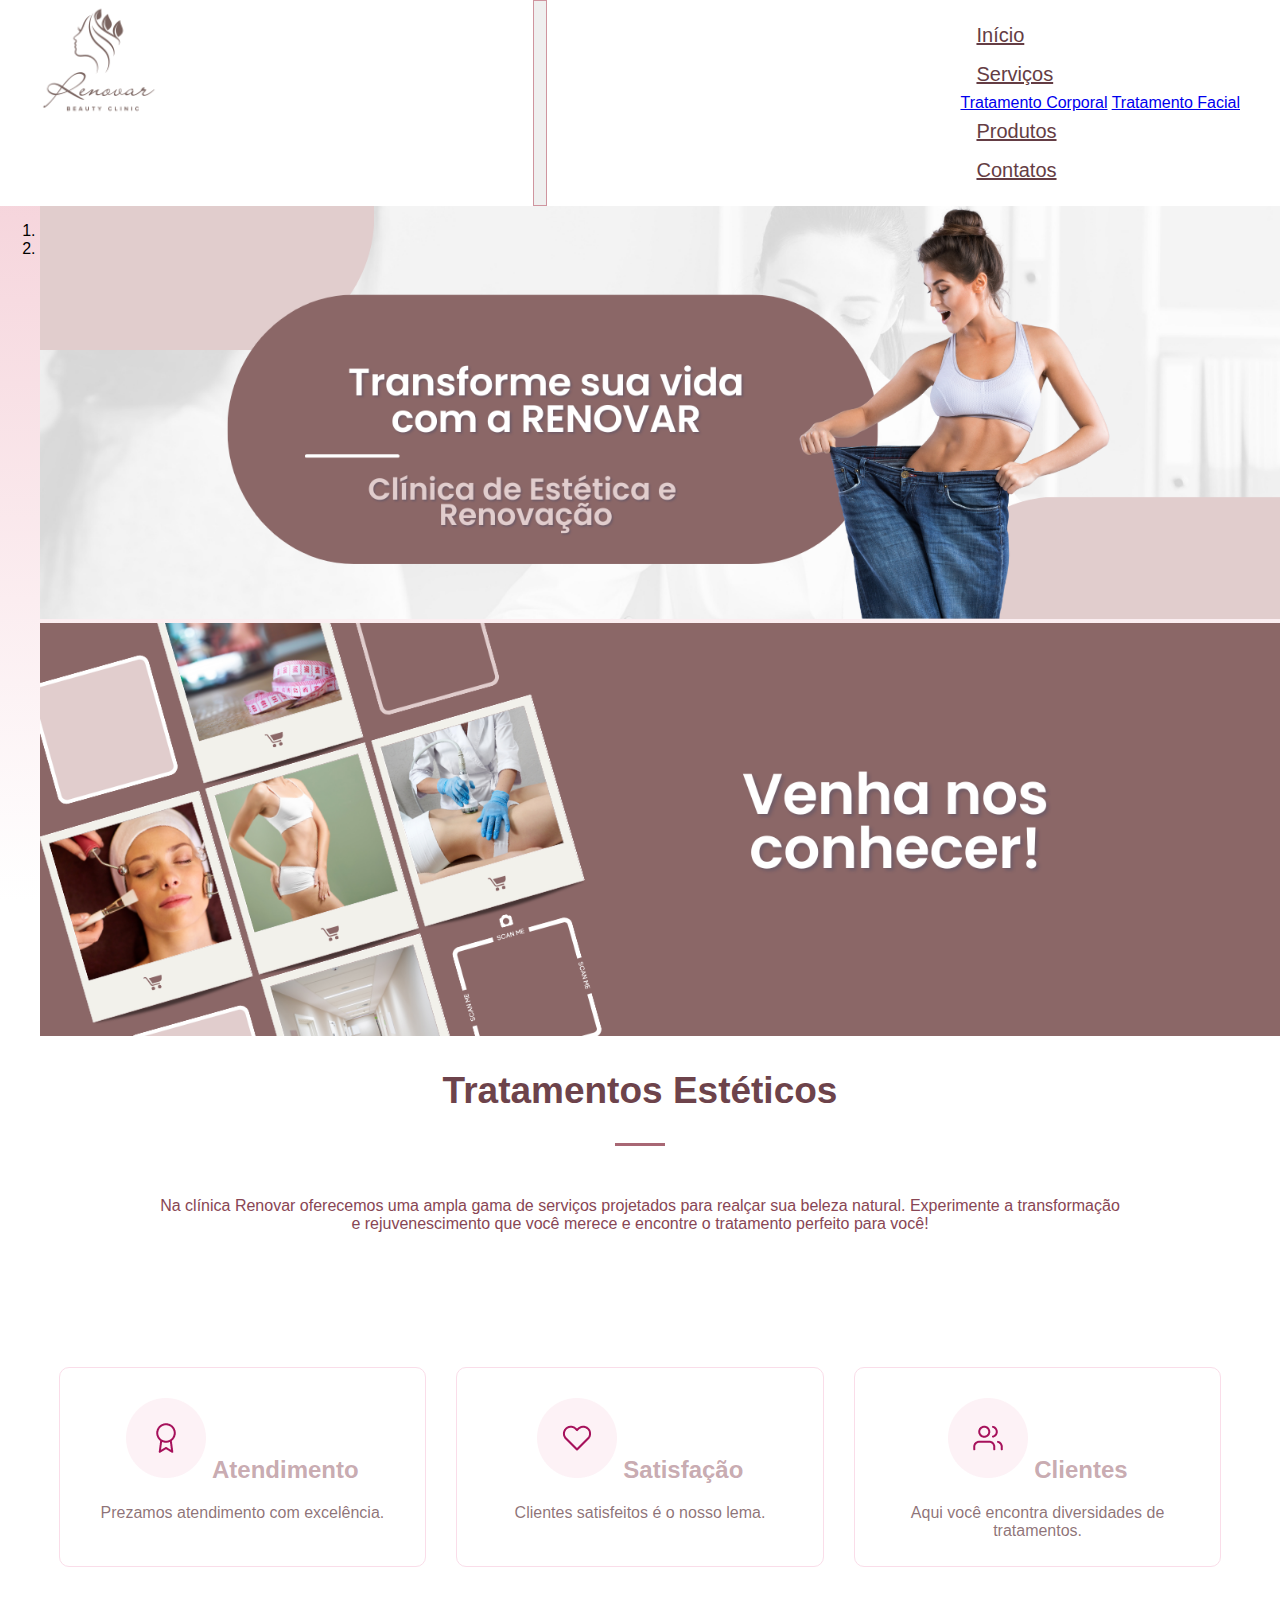
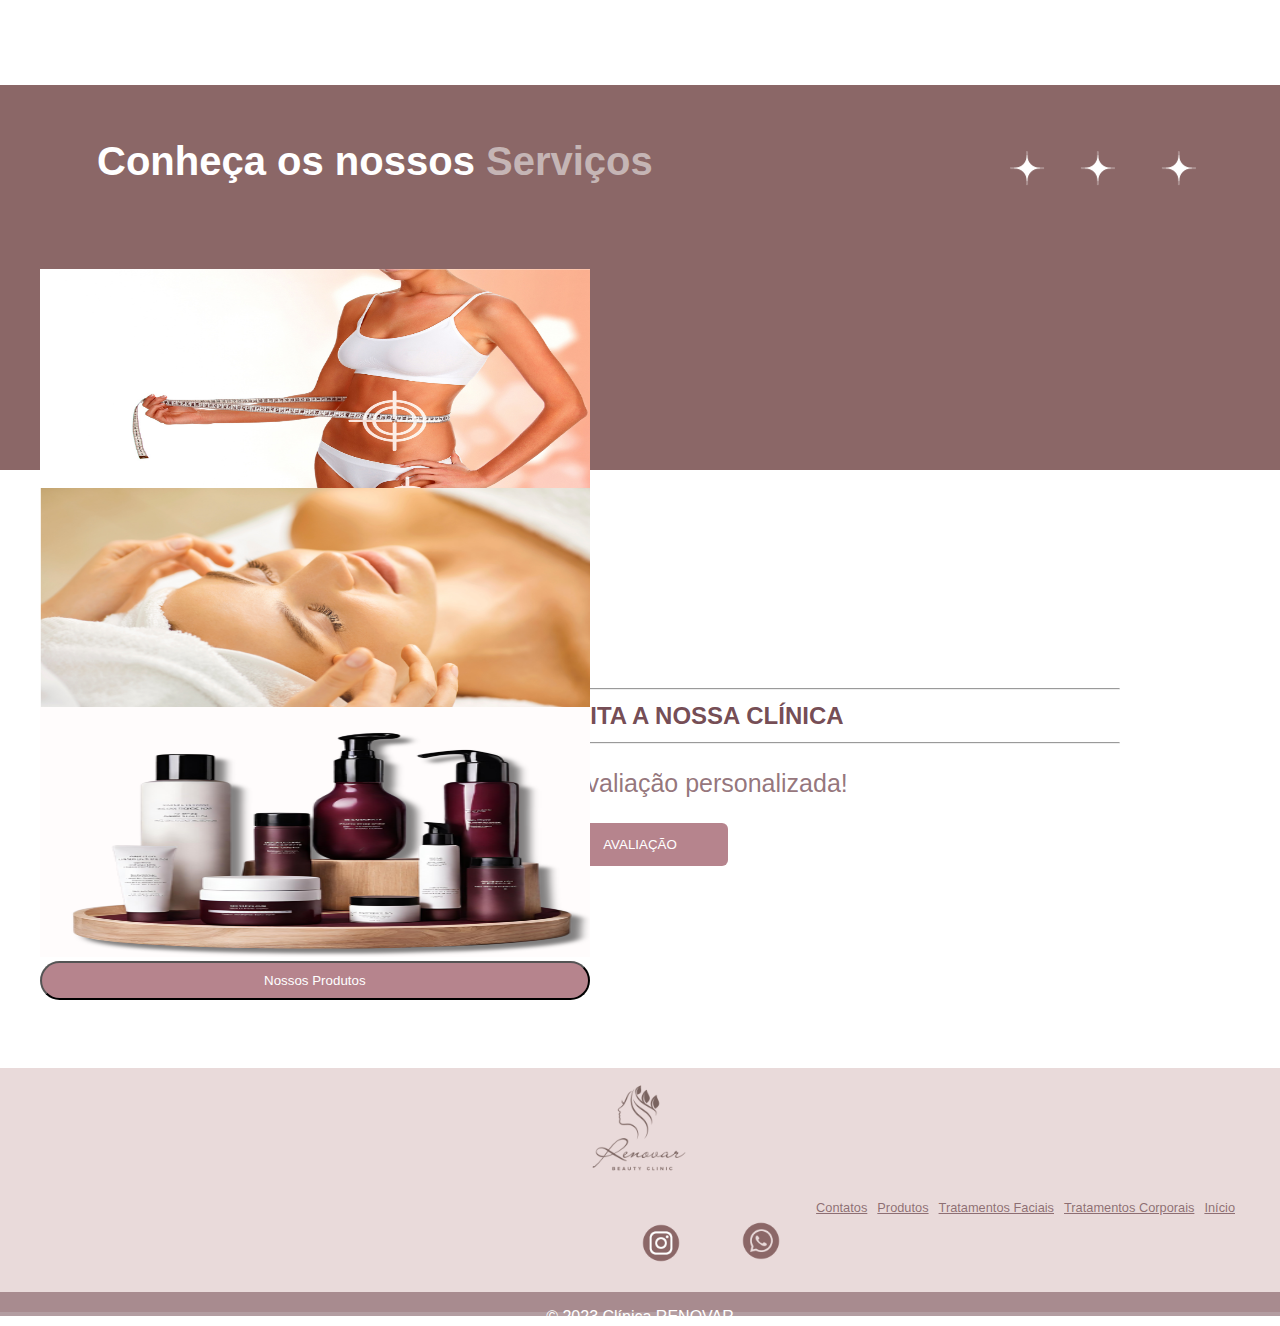
<file: index.html>
<!DOCTYPE html>
<html lang="pt-br">

<head>
  <meta charset="UTF-8">
  <meta name="viewport" content="width=device-width, initial-scale=1.0">
  <title>RENOVAR</title>
  <link rel="stylesheet" href="./css/styles.css">

  <!-- Bootstrap CSS -->
  <link rel="stylesheet" href="https://stackpath.bootstrapcdn.com/bootstrap/4.1.3/css/bootstrap.min.css"
    integrity="sha384-MCw98/SFnGE8fJT3GXwEOngsV7Zt27NXFoaoApmYm81iuXoPkFOJwJ8ERdknLPMO" crossorigin="anonymous">

  <!-- Font Awesome -->
  <link rel="stylesheet" href="https://use.fontawesome.com/releases/v5.3.1/css/all.css"
    integrity="sha384-mzrmE5qonljUremFsqc01SB46JvROS7bZs3IO2EmfFsd15uHvIt+Y8vEf7N7fWAU" crossorigin="anonymous">

   
    <link rel="icon" href="./imagens/favicon/favicon-32x32.png" type="image/png">
    <link rel="icon" href="./imagens/favicon/favicon-16x16.png" type="image/png">

    <link rel="shortcut icon" href="./imagens/favicon/android-chrome-192x192.png" type="image/x-icon">
    <link rel="shortcut icon" href="./imagens/favicon/android-chrome-512x512.png" type="image/x-icon">
    <link rel="shortcut icon" href="./imagens/favicon/favicon1.png" type="image/x-icon">

</head>

<body>
  <header>
    <nav class="navbar navbar-expand-md navbar-transparente">
      <div class="container">
        <a href="index.html" class="navbar-brand"><img src="imagens/logo.png" width="120px">
        </a>

        <!--Menu hamburguer-->
        <button class="navbar-toggler" data-toggle="collapse" data-target="#nav-principal">
          <i class="fas fa-solid fa-bars text-dark-light">
          </i>
        </button>

        <div class="collapse navbar-collapse" id="nav-principal"> <!--Barra de Navegação - Listagem -->

          <ul class="navbar-nav ml-auto">
            <li class="nav-item">
              <a href="index.html" class="nav-link">Início</a>
            </li>
            <li class="nav-item dropdown">
              <a href="#" class="nav-link dropdown-toggle" data-toggle="dropdown">Serviços</a>
              <div class="dropdown-menu">
                <a href="tratamento-corporal.html" class="dropdown-item">Tratamento Corporal</a>
                <a href="tratamento-facial.html" class="dropdown-item">Tratamento Facial</a>
              </div>
            </li>
            </li>

            <li class="nav-item">
              <a href="produtos.html" class="nav-link">Produtos</a>
            </li>

            <li class="nav-item">
              <a href="contatos.html" class="nav-link">Contatos</a>
            </li>
            <li class="nav-item divisor">
            </li>

        </div>
      </div> <!--fim container-->
      </div>
    </nav>
  </header> <!--Fim cabeçalho-->

  <main>
    <section class="banner"> <!-- Início Section Banner-->
      <div id="carousel-indicadores" class="carousel slide" data-ride="carousel"> <!--incio slide-->

        <ol class="carousel-indicators"> <!--Indicadores-->
          <li class="acticve" data-target="#carousel-indicadores" data-slide-to="0">
          </li>

          <li data-target="#carousel-indicadores" data-slide-to="1">
          </li>
        </ol> <!-- Fim Indicadores-->

        <div class="carousel-inner"> <!--início inner-->
          <div class="carousel-item active"> <!--início item active-->
            <picture>
              <source media="(max-width: 800px)" srcset="./imagens/banner1-cópia.png">
              <img class="img-slides" src="./imagens/banner1.png" class="img-fluid" alt="Banner 1">
            </picture>
          </div> <!--fim item 1 acticve-->

          <div class="carousel-item"> <!--início item 2-->
            <picture>
              <source media="(max-width: 800px)" srcset="./imagens/banner2-médio.png">
              <img class="img-slides" src="./imagens/banner2.png" class="img-fluid" alt="Banner 2">
            </picture>
          </div> <!--fim item 2-->


          <!-- controle Início-->
          <a href="#carousel-indicadores" class="carousel-control-prev" data-slide="prev">
            <span class="carousel-control-prev-icon"></span>
          </a> <!-- fim link 1-->

          <a href="#carousel-indicadores" class="carousel-control-next" data-slide="next">
            <span class="carousel-control-next-icon"></span>
          </a> <!--fim  link 2-->

        </div> <!--fim carousel slide- controles-->
    </section> <!--fim Section Banner-->

    <section class="sobrenos"> <!-- Início section sobrenos-->

      <container id="sobre-nos">
        <div class="row" class="nos"> <!--início section sobre-nos-->
          <div class="col-md-12 d-flex">
            <div class="align-self-center">
              <h2 class="titulo-index">Tratamentos Estéticos </h2>

              <p class="separador" style="text-align: center;"><strong></strong></p>
              <p class="text-nos">Na clínica Renovar oferecemos uma ampla gama de serviços projetados para realçar sua beleza natural. Experimente a transformação e rejuvenescimento que você merece e encontre o tratamento  perfeito para você!
              </p>
            </div>
          </div>
        </div>
    </section><!--fim section sobrenos-->

    <section id="vantagem"> <!--Início section vantagem-->

      <div class="container-vantagens">
        <div class="itens-vantagens">

          <h2 class="titulo-vant"><img src="./imagens/atendimento.png" alt="Atendimento"> Atendimento
          </h2>
          <p class="parag-vant">Prezamos atendimento com excelência. </p>
        </div>
        <div class="itens-vantagens">
          <div class="descricao-vantagens">
            <h2 class="titulo-vant"> <img src="./imagens/satisfacao.png" alt="Satisfação"> Satisfação
            </h2>
            <p class="parag-vant">Clientes satisfeitos é o nosso lema.</p>
          </div>
        </div>
        <div class="itens-vantagens">
          <div class="descricao-vantagens">
            <h2 class="titulo-vant"> <img src="./imagens/clientes.png" alt="Clientes"> Clientes</h2>
            <p class="parag-vant">Aqui você encontra diversidades de tratamentos.</p>
          </div>
        </div>
      </div>
    </section> <!--fim section vantagem-->

    <section class="servicos"> <!--início section serviços-->
      <div class="nossos-servicos">
        <h2>Conheça os nossos <span style="color: #c5b5b5"><strong>Serviços</strong></span> </h2>
      </div>

      <div class="container">
        <div class="row">
          <div class="col-md-4 d-flex">
            <div class="align-self-center text-center">
              <figure class="gradient-overlay">
                <img class="tratamentos" src="./imagens/corporal/tratamento corporal.png" width="100%"
                  height="100%" alt="Tratamento Corporal">
                <a href="tratamento-corporal.html"><button class="btn btn-lg btn-custom btn-roxo">Tratamento
                    Corporal</button></a>
              </figure>
            </div>
          </div>

          <div class="col-md-4 d-flex">
            <div class="align-self-center">
              <figure class="gradient-overlay">
                <img class="tratamentos" src=".//imagens/tratamento facil.png" width="100%" height="100%"
                  alt="Tratamento Facial">
                <a href="tratamento-facial.html"><button class="btn btn-lg btn-custom btn-roxo">Tratamento
                    Facial</button></a>
              </figure>
            </div>
          </div>

          <div class="col-md-4 d-flex">
            <div class="align-self-center">
              <figure class="gradient-overlay">
                <img class="tratamentos" src="./imagens/produtos/produtos.png" width="100%" height="100%"
                  alt="Produtos">
                <a href="produtos.html"><button class="btn btn-lg btn-custom btn-roxo">Nossos Produtos</button></a>
              </figure>
            </div>
          </div>

        </div>
      </div>
    </section><!--fim section serviços-->

    <section id="clinica"> <!--início section clínica-->
      <div class="col-md-12 d-flex">
        <div class="align-self-center">
          <h2>
            <hr>FAÇA UM VISITA A NOSSA CLÍNICA
            <hr>
          </h2>

          <p class="separador" style="text-align: center;"><strong></strong></p>


          <p class="text-nos">Agende sua avaliação personalizada!</p>
          <a href="#"
            target="_blank"><button class="btn-avaliacao">AVALIAÇÃO</button></a>
          </p>
        </div>
      </div>
      </div>
    </section> <!-- fim section clinica-->
  </main>

  <footer>
    <div class="container">
      <div class="row">

        <div class="col-md-4 d-flex pr-25px">
          <img src="./imagens/logo.png" width="100px" class="footer-img" alt="logo RENOVAR">
        </div>

        <div class="col-md-4">
          <ul class="navbar-nav">
            <li><a href="index.html">Início</a>
            </li>

            <li><a href="tratamento-corporal.html">Tratamentos Corporais</a>
            </li>
            <li><a href="tratamento-facial.html">Tratamentos Faciais</a>
            </li>

            <li><a href="produtos.html">Produtos</a>
            </li>

            <li><a href="contatos.html">Contatos</a>
            </li>
          </ul>
        </div>

        <div class="col-md-4 d-flex">
          <ul>
            <li>
              <a href="#"
                target="_blank"><img src="./imagens/whatt.png" width="90px" alt="icone-whatsapp"></a>
            </li>

            <li>
              <a href="#" target="_blank">
                <img src="./imagens/instagram-icone.png" width="90px" alt="icone-instagram">
              </a>
            </li>
          </ul>
        </div>
      </div>
    </div>
    <span class="span-footer">
      <p>&copy; 2023 Clínica RENOVAR</p>
    </span>
  </footer>


  <!-- jQuery primeiro, depois Popper.js, depois Bootstrap JS -->
  <script src="https://code.jquery.com/jquery-3.3.1.slim.min.js"
    integrity="sha384-q8i/X+965DzO0rT7abK41JStQIAqVgRVzpbzo5smXKp4YfRvH+8abtTE1Pi6jizo"
    crossorigin="anonymous"></script>
  <script src="https://cdnjs.cloudflare.com/ajax/libs/popper.js/1.14.3/umd/popper.min.js"
    integrity="sha384-ZMP7rVo3mIykV+2+9J3UJ46jBk0WLaUAdn689aCwoqbBJiSnjAK/l8WvCWPIPm49"
    crossorigin="anonymous"></script>
  <script src="https://stackpath.bootstrapcdn.com/bootstrap/4.1.3/js/bootstrap.min.js"
    integrity="sha384-ChfqqxuZUCnJSK3+MXmPNIyE6ZbWh2IMqE241rYiqJxyMiZ6OW/JmZQ5stwEULTy"
    crossorigin="anonymous"></script>


  <!--Feito por Jaqueline Rabelo
      https://github.com/JaquelineRabelo-->

</body>

</html>
</file>
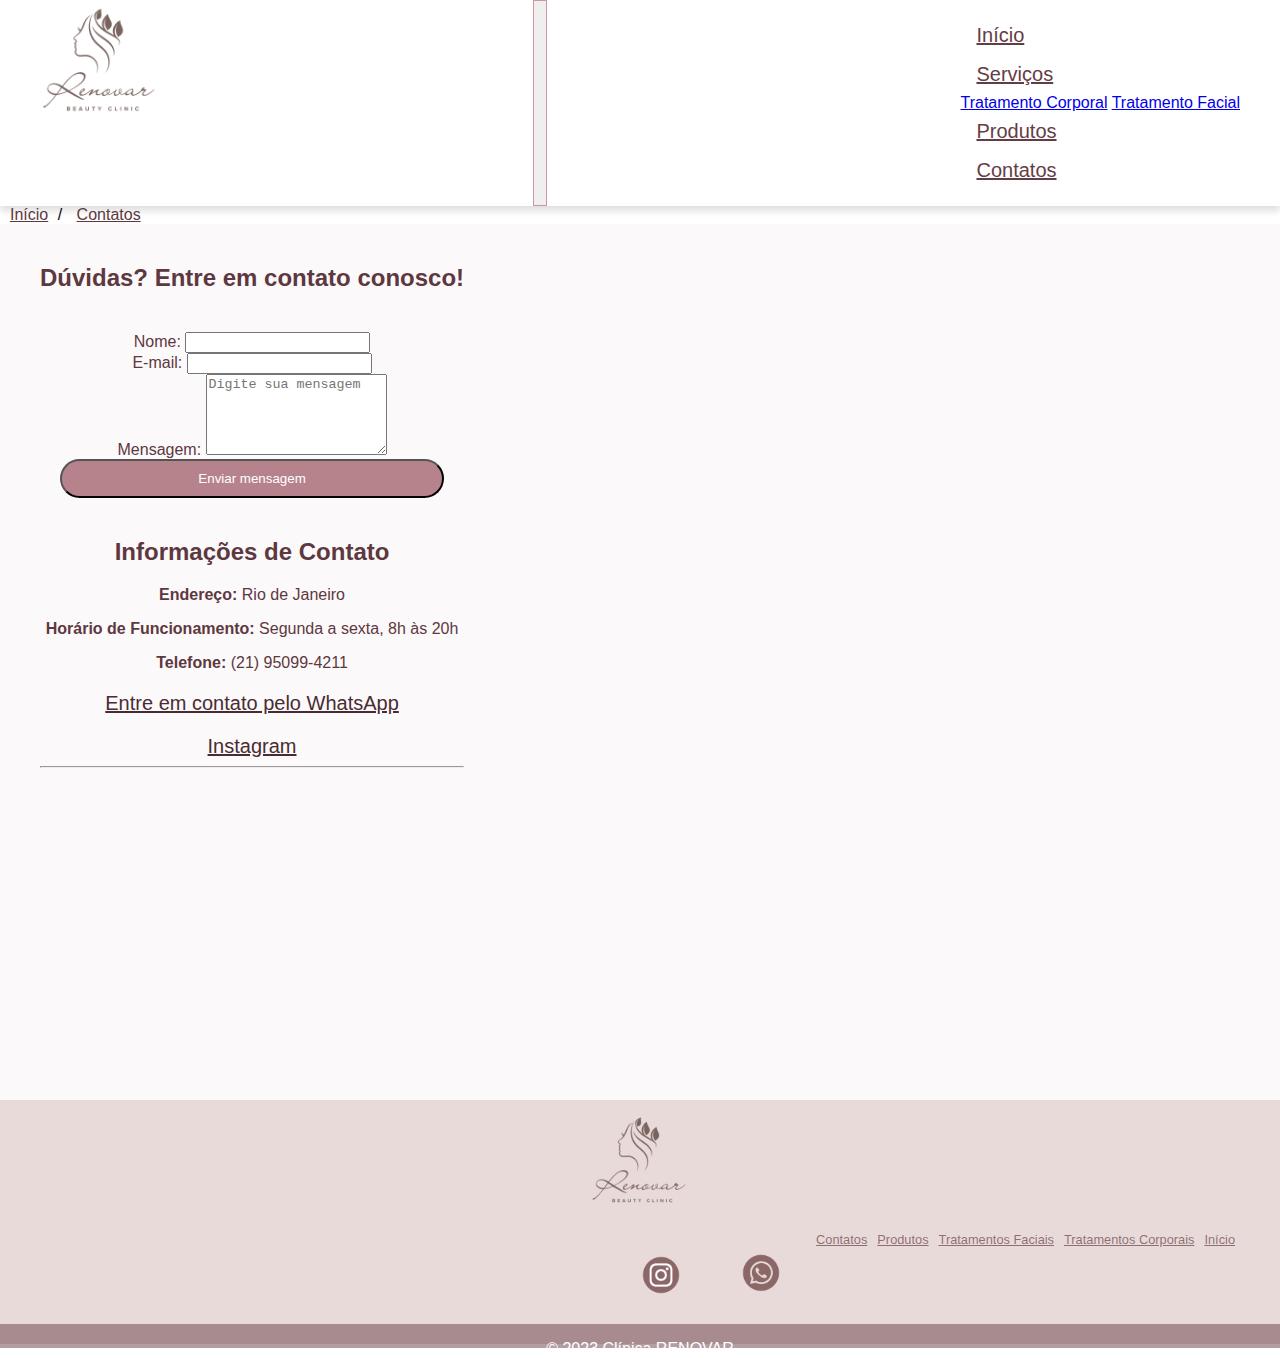
<file: contatos.html>
<!DOCTYPE html>
<html lang="pt-br">

<head>
    <meta charset="UTF-8">
    <meta name="viewport" content="width=device-width, initial-scale=1.0">
    <title>Contatos</title>
    <link rel="stylesheet" href="css/styles.css">

    <!-- Bootstrap CSS -->
    <link rel="stylesheet" href="https://stackpath.bootstrapcdn.com/bootstrap/4.1.3/css/bootstrap.min.css"
        integrity="sha384-MCw98/SFnGE8fJT3GXwEOngsV7Zt27NXFoaoApmYm81iuXoPkFOJwJ8ERdknLPMO" crossorigin="anonymous">

    <!-- Font Awesome -->
    <link rel="stylesheet" href="https://use.fontawesome.com/releases/v5.3.1/css/all.css"
        integrity="sha384-mzrmE5qonljUremFsqc01SB46JvROS7bZs3IO2EmfFsd15uHvIt+Y8vEf7N7fWAU" crossorigin="anonymous">

        <link rel="icon" href="./imagens/favicon/favicon-32x32.png" type="image/png">
        <link rel="icon" href="./imagens/favicon/favicon-16x16.png" type="image/png">
    
        <link rel="shortcut icon" href="./imagens/favicon/android-chrome-192x192.png" type="image/x-icon">
        <link rel="shortcut icon" href="./imagens/favicon/android-chrome-512x512.png" type="image/x-icon">
        <link rel="shortcut icon" href="./imagens/favicon/favicon1.png" type="image/x-icon">

</head>

<body id="contatos">
    <header>
        <nav class="navbar navbar-expand-md navbar-transparente">
            <div class="container">
                <a href="index.html" class="navbar-brand"><img src="./imagens/logo.png" width="120px">
                </a>

                <!--Menu hamburguer-->
                <button class="navbar-toggler" data-toggle="collapse" data-target="#nav-principal">
                    <i class="fas fa-solid fa-bars text-dark-light">
                    </i></button>

                <div class="collapse navbar-collapse" id="nav-principal"> <!--Barra de Navegação - Listagem -->
                    <ul class="navbar-nav ml-auto">
                        <li class="nav-item">
                            <a href="index.html" class="nav-link">Início</a>
                        </li>

                        <li class="nav-item dropdown">
                            <a href="#" class="nav-link dropdown-toggle" data-toggle="dropdown">Serviços</a>
                            <div class="dropdown-menu">
                                <a href="tratamento-corporal.html" class="dropdown-item">Tratamento Corporal</a>
                                <a href="tratamento-facial.html" class="dropdown-item">Tratamento Facial</a>
                            </div>
                        </li>

                        <li class="nav-item">
                            <a href="produtos.html" class="nav-link">Produtos</a>
                        </li>

                        <li class="nav-item">
                            <a href="contatos.html" class="nav-link">Contatos</a>
                        </li>

                    </ul>
                </div> <!-- Fim Barra de Navegação - Listagem -->
            </div> <!--fim container-->
        </nav> <!--fim nav-->
    </header> <!--Fim cabeçalho-->


    <main> <!-- Inicio Contatos-->

        <section id="localizacao">
            <a href="index.html">Início</a> / <a href="contatos.html">Contatos</a>
        </section>
        <section class="contatos">
            <div class="container">
                <div class="row">
                    <div class="col-md-6" class="contatos-1">
                        <!-- Formulário de contato -->
                        <h2>Dúvidas? Entre em contato conosco!</h2>
                        <form action="https://formsubmit.co/jaqueline.raabelo@hotmail.com" method="POST">
                            <input type="hidden" name="_next"
                                value="https://jaquelinerabelo.github.io/projeto-afine/pg-agradecimento.html">
                            <div class="form-group">
                                <label for="nome">Nome:</label>
                                <input type="text" id="nome" name="nome" class="form-control" required>
                            </div>
                            <div class="form-group">
                                <label for="email">E-mail:</label>
                                <input type="email" id="email" name="email" class="form-control" required>
                            </div>
                            <div class="form-group">
                                <label for="mensagem">Mensagem:</label>
                                <textarea id="mensagem" name="mensagem" class="form-control" rows="5" required
                                    placeholder="Digite sua mensagem"></textarea>
                            </div>
                            <button class="btn btn-lg btn-custom btn-roxo" type="submit">Enviar mensagem</button>
                        </form>

                        <input type="hidden" name="_next"
                            value="https://jaquelinerabelo.github.io/projeto-afine/pg-agradecimento.html">
                        </form>



                    </div>
                    <div class="col-md-6">
                        <!-- Informações de contato -->
                        <h2>Informações de Contato</h2>
                        <div class="contact-info">
                            <p><strong>Endereço:</strong> Rio de Janeiro</p>
                            <p><strong>Horário de Funcionamento:</strong> Segunda a sexta, 8h às 20h</p>
                            <p><strong>Telefone:</strong> (21) 95099-4211</p>
                        </div>
                        <!-- Link para o WhatsApp -->
                        <p class="social-links"><a
                                href="#"
                                target="_blank">Entre em contato pelo WhatsApp</a></p>

                        <!-- Links das redes sociais -->
                        <div class="social-links">
                            <a href="#" target="_blank">Instagram</a>
                            <hr>
                        </div>

                        <iframe
                            src="https://www.google.com/maps/embed?pb=!1m18!1m12!1m3!1d3679.467509171926!2d-43.44285398971091!3d-22748025179281118!2m3!1f0!2f0!3f0!3m2!1i1024!2i768!4f131!3m3!1m2!1s0x99664e9d22646f%3A0x8d77a2020464ad14!2sR%20Lu%C3%ADs%20Sobral%2C%201255%20-%20apt%20201%20-%20Rancho%20Novo%2C%20Nova%20Igua%C3%A7u%20-%20RJ%2C%2026013-736%2C%20Brasil!5e0!3m2!1spt-PT!2spt!4v1695749197802!5m2!1spt-PT!2spt"
                            width="300" height="300" style="border:0;" allowfullscreen="" loading="lazy"
                            referrerpolicy="no-referrer-when-downgrade"></iframe>
                    </div>
                </div>

            </div>
        </section> <!--Fim section contatos-->
    </main>

    <footer>

        <div class="container">
            <div class="row">

                <div class="col-md-4 d-flex pr-25px">
                    <img src="./imagens/logo.png" width="100px" class="footer-img"
                        alt="logo RENOVAR">
                </div>

                <div class="col-md-4">
                    <ul class="navbar-nav">
                        <li><a href="index.html">Início</a>
                        </li>

                        <li><a href="tratamento-corporal.html">Tratamentos Corporais</a>
                        </li>
                        <li><a href="tratamento-facial.html">Tratamentos Faciais</a>
                        </li>

                        <li><a href="produtos.html">Produtos</a>
                        </li>

                        <li><a href="contatos.html">Contatos</a>
                        </li>
                    </ul>
                </div>

                <div class="col-md-4 d-flex">
                    <ul>
                        <li>
                            <a href="#"
                                target="_blank"><img src="./imagens/whatt.png" width="90px"
                                    alt="icone-whatsapp"></a>
                        </li>

                        <li>
                            <a href="#" target="_blank">
                                <img src="./imagens/instagram-icone.png" width="90px" alt="">
                            </a>
                        </li>
                    </ul>
                </div>
            </div>
        </div>
        <span class="span-footer">
            <p>&copy; 2023 Clínica RENOVAR</p>
        </span>
    </footer>

    <script src="./js/script.js"> </script>

    <!-- jQuery primeiro, depois Popper.js, depois Bootstrap JS -->
    <script src="https://code.jquery.com/jquery-3.3.1.slim.min.js"
        integrity="sha384-q8i/X+965DzO0rT7abK41JStQIAqVgRVzpbzo5smXKp4YfRvH+8abtTE1Pi6jizo"
        crossorigin="anonymous"></script>
    <script src="https://cdnjs.cloudflare.com/ajax/libs/popper.js/1.14.3/umd/popper.min.js"
        integrity="sha384-ZMP7rVo3mIykV+2+9J3UJ46jBk0WLaUAdn689aCwoqbBJiSnjAK/l8WvCWPIPm49"
        crossorigin="anonymous"></script>
    <script src="https://stackpath.bootstrapcdn.com/bootstrap/4.1.3/js/bootstrap.min.js"
        integrity="sha384-ChfqqxuZUCnJSK3+MXmPNIyE6ZbWh2IMqE241rYiqJxyMiZ6OW/JmZQ5stwEULTy"
        crossorigin="anonymous"></script>


    <!--Feito por Jaqueline Rabelo
    https://github.com/JaquelineRabelo-->

</body>

</html>
</file>
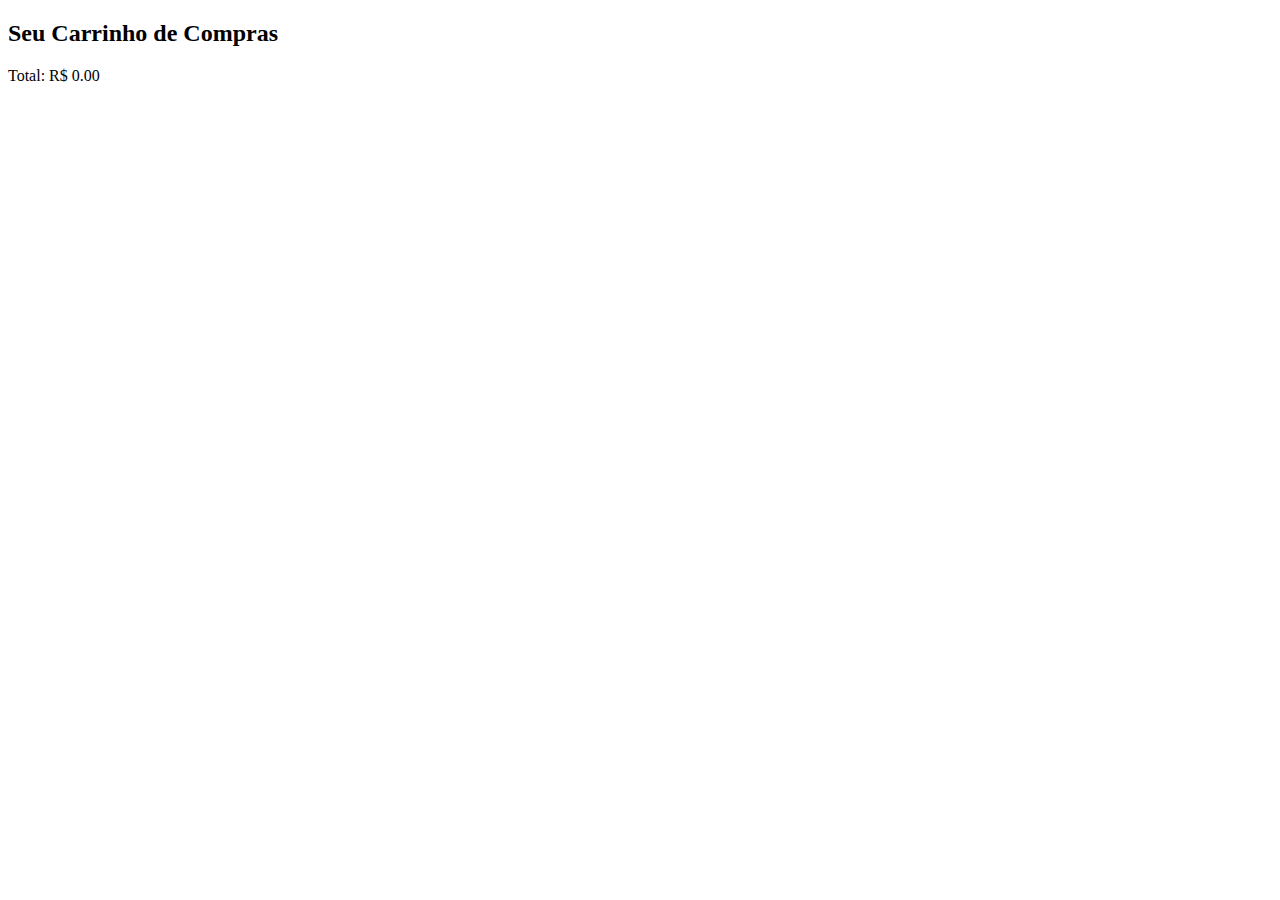
<file: pagamento.html>
<!DOCTYPE html>
<html lang="pt-br">
<head>
    <!-- ... outros metadados e links ... -->
</head>
<body>
    <!-- ... conteúdo HTML existente ... -->

    <main id="carrinho"> <!--Carrinho de Compras-->
        <h2>Seu Carrinho de Compras</h2>
        <ul id="cart-items">
            <!-- Itens do carrinho aparecerão aqui -->
        </ul>
        <p>Total: <span id="cart-total">R$ 0.00</span></p>
    </main>

    <!-- JavaScript para exibir os itens do carrinho na página de carrinho -->
    <script>
        // Recuperar o carrinho do Local Storage
        const carrinho = JSON.parse(localStorage.getItem('carrinho')) || [];
        const cartItemsList = document.getElementById('cart-items');
        const cartTotalElement = document.getElementById('cart-total');
        let cartTotal = 0;

        cartItemsList.innerHTML = '';

        carrinho.forEach(item => {
            const li = document.createElement('li');
            li.textContent = `${item.nome} - R$ ${item.preco.toFixed(2)}`;
            cartTotal += item.preco;
            cartItemsList.appendChild(li);
        });

        cartTotalElement.textContent = `R$ ${cartTotal.toFixed(2)}`;
    </script>
</body>
</html>
</file>
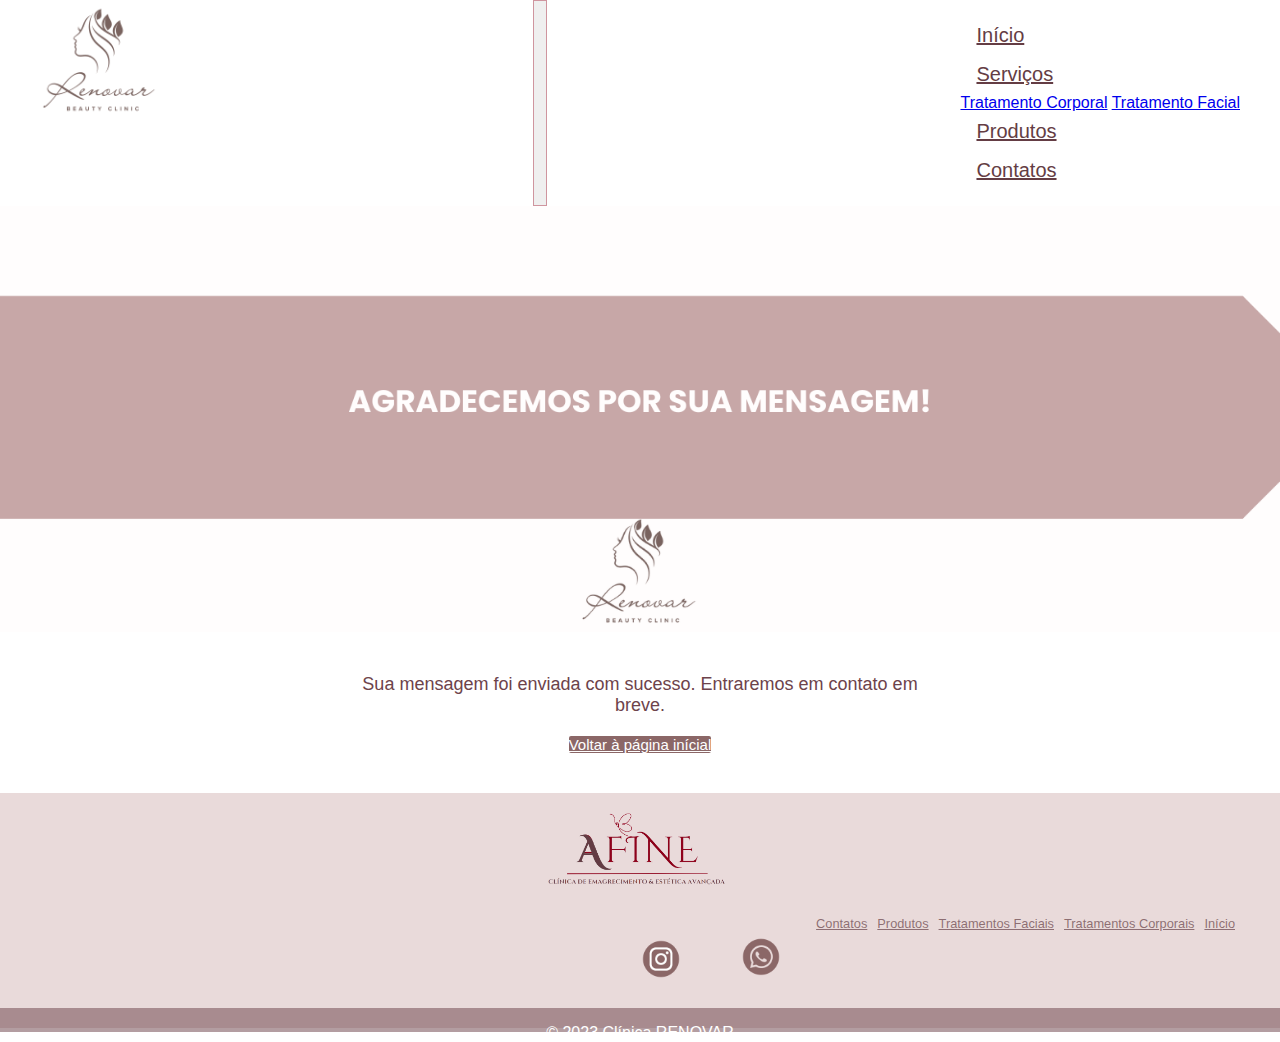
<file: pg-agradecimento.html>
<!DOCTYPE html>
<html lang="pt-br">

<head>
    <meta charset="UTF-8">
    <meta name="viewport" content="width=device-width, initial-scale=1.0">
    <title>Contatos</title>
    <link rel="stylesheet" href="css/styles.css">

    <!-- Bootstrap CSS -->
    <link rel="stylesheet" href="https://stackpath.bootstrapcdn.com/bootstrap/4.1.3/css/bootstrap.min.css"
        integrity="sha384-MCw98/SFnGE8fJT3GXwEOngsV7Zt27NXFoaoApmYm81iuXoPkFOJwJ8ERdknLPMO" crossorigin="anonymous">

    <!-- Font Awesome -->
    <link rel="stylesheet" href="https://use.fontawesome.com/releases/v5.3.1/css/all.css"
        integrity="sha384-mzrmE5qonljUremFsqc01SB46JvROS7bZs3IO2EmfFsd15uHvIt+Y8vEf7N7fWAU" crossorigin="anonymous">

        <link rel="icon" href="./imagens/favicon/favicon-32x32.png" type="image/png">
        <link rel="icon" href="./imagens/favicon/favicon-16x16.png" type="image/png">
    
        <link rel="shortcut icon" href="./imagens/favicon/android-chrome-192x192.png" type="image/x-icon">
        <link rel="shortcut icon" href="./imagens/favicon/android-chrome-512x512.png" type="image/x-icon">
        <link rel="shortcut icon" href="./imagens/favicon/favicon1.png" type="image/x-icon">

</head>

<body>
    <header>
        <nav class="navbar navbar-expand-md navbar-transparente">
            <div class="container">
                <a href="index.html" class="navbar-brand"><img src="./imagens/logo.png" width="120px">
                </a>

                <!--Menu hamburguer-->
                <button class="navbar-toggler" data-toggle="collapse" data-target="#nav-principal">
                    <i class="fas fa-solid fa-bars text-dark-light">
                    </i></button>

                <div class="collapse navbar-collapse" id="nav-principal"> <!--Barra de Navegação - Listagem -->
                    <ul class="navbar-nav ml-auto">
                        <li class="nav-item">
                            <a href="index.html" class="nav-link">Início</a>
                        </li>

                        <li class="nav-item dropdown">
                            <a href="#" class="nav-link dropdown-toggle" data-toggle="dropdown">Serviços</a>
                            <div class="dropdown-menu">
                                <a href="tratamento-corporal.html" class="dropdown-item">Tratamento Corporal</a>
                                <a href="tratamento-facial.html" class="dropdown-item">Tratamento Facial</a>
                            </div>
                        </li>

                        <li class="nav-item">
                            <a href="produtos.html" class="nav-link">Produtos</a>
                        </li>

                        <li class="nav-item">
                            <a href="contatos.html" class="nav-link">Contatos</a>
                        </li>
                    </ul>
                </div> <!-- Fim Barra de Navegação - Listagem -->
            </div> <!--fim container-->
        </nav> <!--fim nav-->
    </header> <!--Fim cabeçalho-->


    <main> <!-- Início Contatos-->

        <section class="banner-tratamento-corporal"> <!-- fim Tratamento Corporal-->
            <picture>
                <source media="(max-width: 900px)" srcset="./imagens/agradecimento-pq.png">
                <img src="./imagens/banner-agradecimento.png" class="img-fluid" alt="1" width="100%">
            </picture>
        </section>

        <div class="agradecimento">
            <p>Sua mensagem foi enviada com sucesso. Entraremos em contato em breve.</p>
            <p><a href="index.html">Voltar à página inícial</a></p>
        </div>
    </main>

    <footer>
        <div class="container">
            <div class="row">
                <div class="col-md-4 d-flex pr-25px">
                    <img src="./imagens/logo-sem-fundo.png" width="200px" class="footer-img"
                        alt="logo RENOVAR">
                </div>

                <div class="col-md-4">
                    <ul class="navbar-nav">
                        <li><a href="index.html">Início</a>
                        </li>
                        <li><a href="tratamento-corporal.html">Tratamentos Corporais</a>
                        </li>
                        <li><a href="tratamento-facial.html">Tratamentos Faciais</a>
                        </li>
                        <li><a href="produtos.html">Produtos</a>
                        </li>
                        <li><a href="contatos.html">Contatos</a>
                        </li>
                    </ul>
                </div>

                <div class="col-md-4 d-flex">
                    <ul>
                        <li>
                            <a href="#"
                                target="_blank"><img src="./imagens/whatt.png" width="90px"
                                    alt="icone-whatsapp"></a>
                        </li>

                        <li>
                            <a href="#" target="_blank">
                                <img src="./imagens/instagram-icone.png" width="90px" alt="">
                            </a>
                        </li>
                    </ul>
                </div>
            </div>
        </div>
        <span class="span-footer">
            <p>&copy; 2023 Clínica RENOVAR</p>
        </span>
    </footer>

    <script src="./js/script.js"> </script>

    <!-- jQuery primeiro, depois Popper.js, depois Bootstrap JS -->
    <script src="https://code.jquery.com/jquery-3.3.1.slim.min.js"
        integrity="sha384-q8i/X+965DzO0rT7abK41JStQIAqVgRVzpbzo5smXKp4YfRvH+8abtTE1Pi6jizo"
        crossorigin="anonymous"></script>
    <script src="https://cdnjs.cloudflare.com/ajax/libs/popper.js/1.14.3/umd/popper.min.js"
        integrity="sha384-ZMP7rVo3mIykV+2+9J3UJ46jBk0WLaUAdn689aCwoqbBJiSnjAK/l8WvCWPIPm49"
        crossorigin="anonymous"></script>
    <script src="https://stackpath.bootstrapcdn.com/bootstrap/4.1.3/js/bootstrap.min.js"
        integrity="sha384-ChfqqxuZUCnJSK3+MXmPNIyE6ZbWh2IMqE241rYiqJxyMiZ6OW/JmZQ5stwEULTy"
        crossorigin="anonymous"></script>


    <!--Feito por Jaqueline Rabelo
    https://github.com/JaquelineRabelo-->

</body>

</html>
</file>
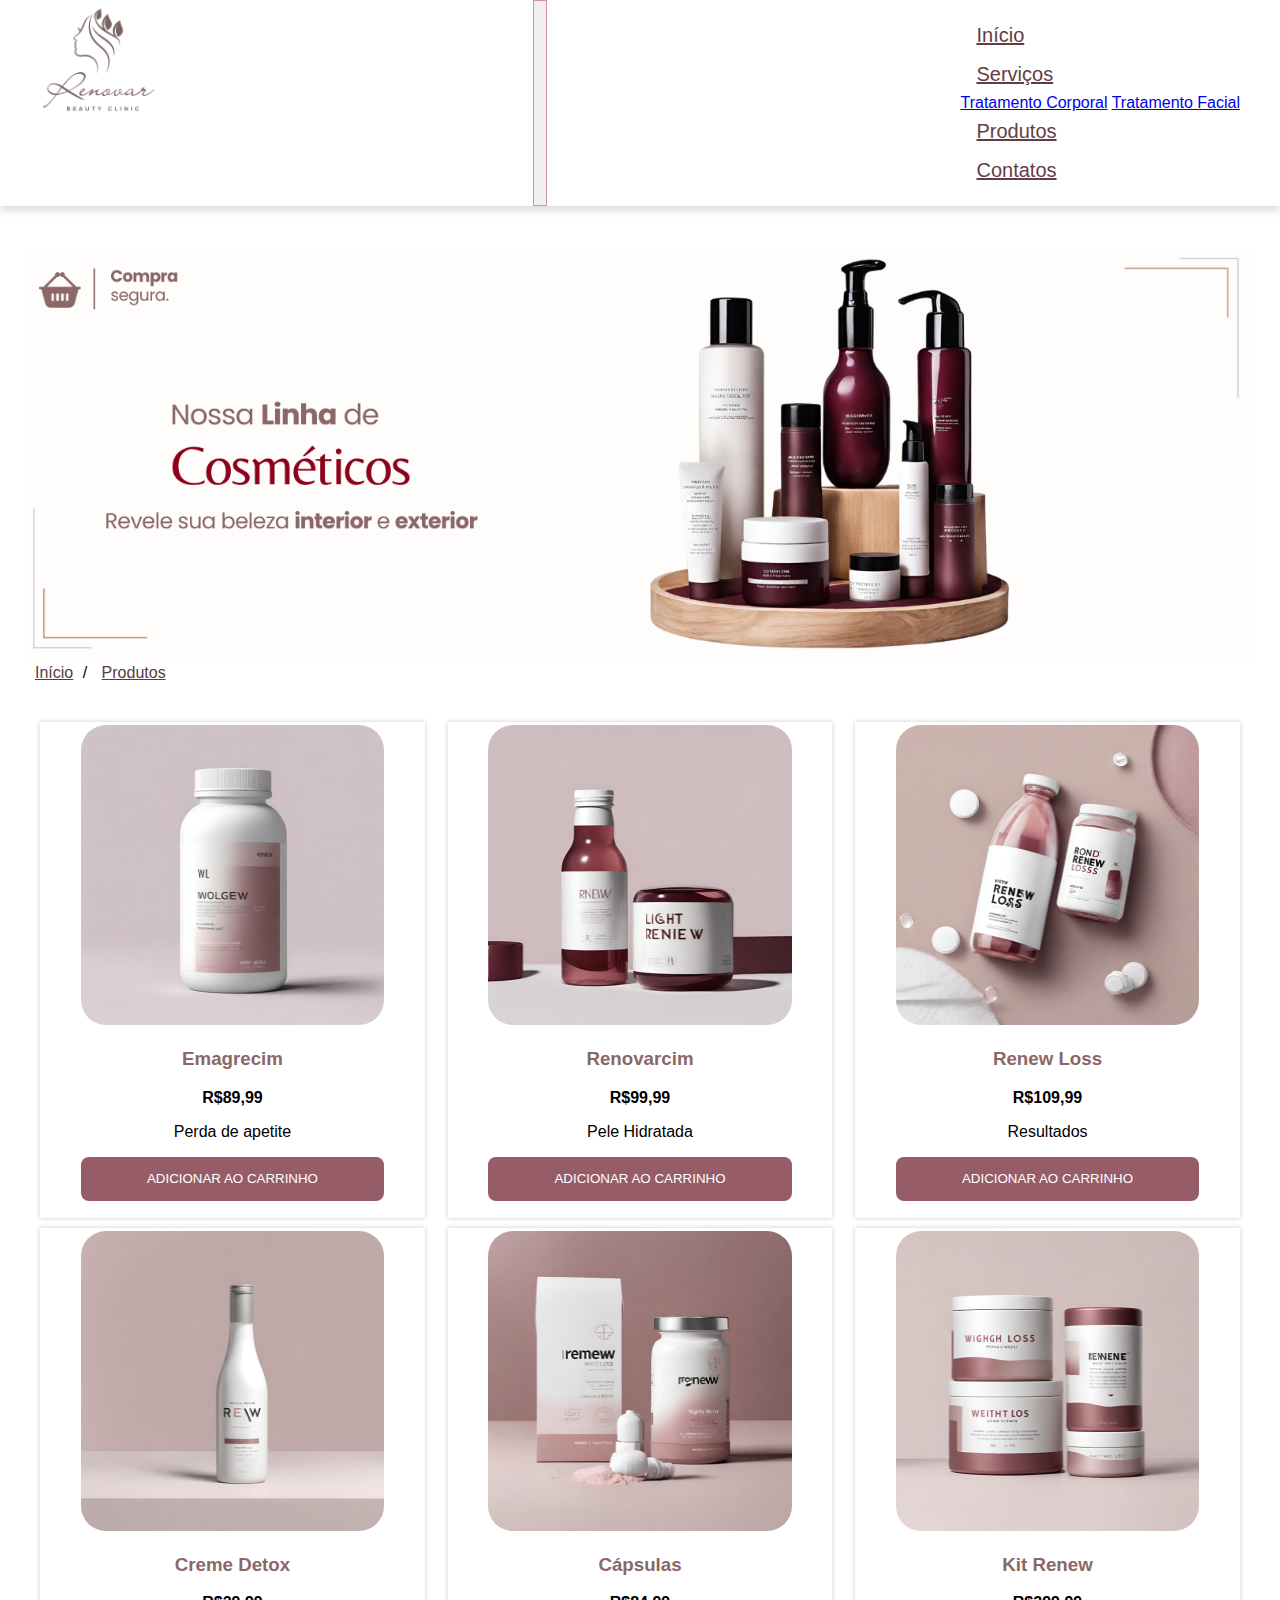
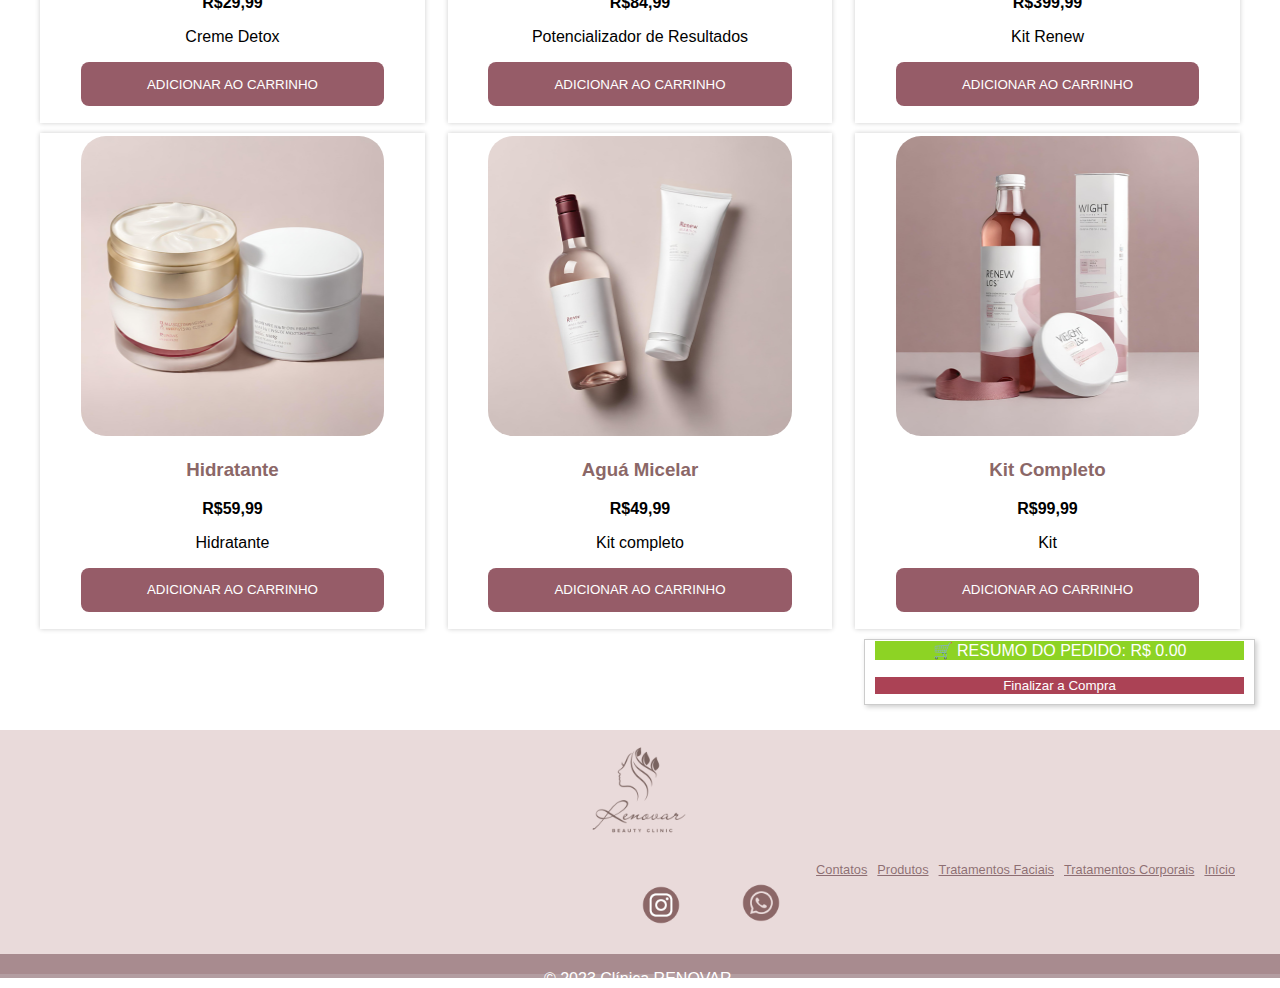
<file: produtos.html>
<!DOCTYPE html>
<html lang="pt-br">

<head>
  <meta charset="UTF-8">
  <meta name="viewport" content="width=device-width, initial-scale=1.0">
  <title>Produtos</title>
  <link rel="stylesheet" href="css/styles.css">

  <!-- Bootstrap CSS -->
  <link rel="stylesheet" href="https://stackpath.bootstrapcdn.com/bootstrap/4.1.3/css/bootstrap.min.css"
    integrity="sha384-MCw98/SFnGE8fJT3GXwEOngsV7Zt27NXFoaoApmYm81iuXoPkFOJwJ8ERdknLPMO" crossorigin="anonymous">

  <!-- Font Awesome -->
  <link rel="stylesheet" href="https://use.fontawesome.com/releases/v5.3.1/css/all.css"
    integrity="sha384-mzrmE5qonljUremFsqc01SB46JvROS7bZs3IO2EmfFsd15uHvIt+Y8vEf7N7fWAU" crossorigin="anonymous">


    <link rel="icon" href="./imagens/favicon/favicon-32x32.png" type="image/png">
    <link rel="icon" href="./imagens/favicon/favicon-16x16.png" type="image/png">

    <link rel="shortcut icon" href="./imagens/favicon/android-chrome-192x192.png" type="image/x-icon">
    <link rel="shortcut icon" href="./imagens/favicon/android-chrome-512x512.png" type="image/x-icon">
    <link rel="shortcut icon" href="./imagens/favicon/favicon1.png" type="image/x-icon">

</head>

<body id="produtos">

  <header>
    <nav class="navbar navbar-expand-md navbar-transparente">
      <div class="container">

        <a href="index.html" class="navbar-brand"><img src="./imagens/logo.png" width="120px">
        </a>

        <!--Menu hamburguer-->
        <button class="navbar-toggler" data-toggle="collapse" data-target="#nav-principal">
          <i class="fas fa-solid fa-bars text-dark-light"></i>
        </button>

        <div class="collapse navbar-collapse" id="nav-principal"> <!--Barra de Navegação - Listagem -->

          <ul class="navbar-nav ml-auto">

            <li class="nav-item">
              <a href="index.html" class="nav-link">Início</a>
            </li>

            <li class="nav-item dropdown">
              <a href="#" class="nav-link dropdown-toggle" data-toggle="dropdown">Serviços</a>
              <div class="dropdown-menu">
                <a href="tratamento-corporal.html" class="dropdown-item">Tratamento Corporal</a>
                <a href="tratamento-facial.html" class="dropdown-item">Tratamento Facial</a>
              </div>
            </li>

            <li class="nav-item">
              <a href="produtos.html" class="nav-link">Produtos</a>
            </li>

            <li class="nav-item">
              <a href="contatos.html" class="nav-link">Contatos</a>
            </li>

          </ul>
        </div>
      </div> <!--fim container-->
      </div>
    </nav>
  </header> <!--Fim cabeçalho-->

  <main id="vendas"> <!--Vendas-->
    <section class="banner-produtos"> <!-- Inicio Banner-->
      <picture>
        <source media="(max-width: 900px)" srcset="./imagens/produtos/banner-produtos2-pq.png">
        <img src="./imagens/produtos/banner-produtos2.png" class="img-fluid" alt="1" width="100%">
      </picture>
    </section> <!-- Fim Banner-->

    <section id="localizacao">
      <a href="index.html">Início</a> / <a href="produtos.html">Produtos</a>
    </section>

    <div class="container">
      <div class="item-venda">
        <img class="produtos-img" src="./imagens/produtos/1.png" alt="Emagrecim">
        <h3>Emagrecim</h3>
        <strong>
          <p class="text-venda">R$89,99</p>
        </strong>
        <p>Perda de apetite</p>
        <button class="adicionar-ao-carrinho" data-preco="89.99">Adicionar ao Carrinho</button>
      </div>

      <div class="item-venda">
        <img class="produtos-img" src="./imagens/produtos/2.png" alt="iniby Doce">
        <h3>Renovarcim</h3>
        <strong>
          <p>R$99,99</p>
        </strong>
        <p>Pele Hidratada</p>
        <button class="adicionar-ao-carrinho" data-preco="99.99">Adicionar ao Carrinho</button>
      </div>

      <div class="item-venda">
        <img class="produtos-img" src="./imagens/produtos/3.png" alt="Power Plus">
        <h3>Renew Loss</h3>
        <strong>
          <p>R$109,99</p>
        </strong>
        <p>Resultados</p>
        <button class="adicionar-ao-carrinho" data-preco="109.99">Adicionar ao Carrinho</button>
      </div>

      <div class="item-venda">
        <img class="produtos-img" src="./imagens/produtos/4.png" alt="Creme Detox">
        <h3>Creme Detox</h3>
        <strong>
          <p>R$29,99</p>
        </strong>
        <p>Creme Detox</p>

        <button class="adicionar-ao-carrinho" data-preco="29.99">Adicionar ao Carrinho</button>
      </div>


      <div class="item-venda">
        <img class="produtos-img" src="./imagens/produtos/5.png" alt="cápsulas">
        <h3>Cápsulas </h3>
        <strong>
          <p>R$84,99</p>
          
        </strong>
        <p>Potencializador de Resultados</p>
        <button class="adicionar-ao-carrinho" data-preco="84.99">Adicionar ao Carrinho</button>
      </div>

      <div class="item-venda">
        <img class="produtos-img" src="./imagens/produtos/6.png" alt="Kit completo">
        <h3>Kit Renew </h3>
        <strong>
          <p>R$399,99</p>
        </strong>
        <p>Kit Renew </p>
        <button class="adicionar-ao-carrinho" data-preco="399.99">Adicionar ao Carrinho</button>
      </div>

      <div class="item-venda">
        <img class="produtos-img" src="./imagens/produtos/9.png" alt="Kit completo">
        <h3>Hidratante</h3>
        <strong>
          <p>R$59,99</p>
        </strong>
        <p>Hidratante</p>
        <button class="adicionar-ao-carrinho" data-preco="59.99">Adicionar ao Carrinho</button>
      </div>
      <div class="item-venda">
        <img class="produtos-img" src="./imagens/produtos/8.png" alt="Kit completo">
        <h3>Aguá Micelar</h3>
        <strong>
          <p>R$49,99</p>
        </strong>
        <p>Kit completo</p>
        <button class="adicionar-ao-carrinho" data-preco="49.99">Adicionar ao Carrinho</button>
      </div>
      <div class="item-venda">
        <img class="produtos-img" src="./imagens/produtos/7.png" alt="Kit completo">
        <h3>Kit Completo</h3>
        <strong>
          <p>R$99,99</p>
        </strong>
        <p>Kit </p>
        <button class="adicionar-ao-carrinho" data-preco="99.99">Adicionar ao Carrinho</button>
      </div>
    </div>


    </div> <!--Fim container vendas-->

    <!-- Carrinho de compras -->

    <section id="resumo">
      <div id="carrinho">
        <p> <span style="color: black;">&#128722</span> RESUMO DO PEDIDO: R$ <span id="total">0.00</span></p>
        <ul id="itens-carrinho">
        </ul>
        <a href="#"
          target="_blank"><button class="comprar">Finalizar a Compra</button></a>
      </div>
    </section>

  </main>


  <footer>
    <div class="container">
      <div class="row">

        <div class="col-md-4 d-flex pr-25px">
          <img src="./imagens/logo.png" width="100px" class="footer-img" alt="logo RENOVAR">
        </div>

        <div class="col-md-4">
          <ul class="navbar-nav">
            <li><a href="index.html">Início</a>
            </li>

            <li><a href="tratamento-corporal.html">Tratamentos Corporais</a>
            </li>
            <li><a href="tratamento-facial.html">Tratamentos Faciais</a>
            </li>

            <li><a href="produtos.html">Produtos</a>
            </li>

            <li><a href="contatos.html">Contatos</a>
            </li>
          </ul>
        </div>

        <div class="col-md-4 d-flex">
          <ul>
            <li>
              <a href="#"
                target="_blank"><img src="./imagens/whatt.png" width="90px" alt="icone-whatsapp"></a>
            </li>

            <li>
              <a href="#" target="_blank">
                <img src="./imagens/instagram-icone.png" width="90px" alt="">
              </a>
            </li>
          </ul>
        </div>
      </div>
    </div>
    <span class="span-footer">
      <p>&copy; 2023 Clínica RENOVAR.</p>
    </span>
  </footer>

  <!-- jQuery primeiro, depois Popper.js, depois Bootstrap JS -->
  <script src="https://code.jquery.com/jquery-3.3.1.slim.min.js"
    integrity="sha384-q8i/X+965DzO0rT7abK41JStQIAqVgRVzpbzo5smXKp4YfRvH+8abtTE1Pi6jizo"
    crossorigin="anonymous"></script>
  <script src="https://cdnjs.cloudflare.com/ajax/libs/popper.js/1.14.3/umd/popper.min.js"
    integrity="sha384-ZMP7rVo3mIykV+2+9J3UJ46jBk0WLaUAdn689aCwoqbBJiSnjAK/l8WvCWPIPm49"
    crossorigin="anonymous"></script>
  <script src="https://stackpath.bootstrapcdn.com/bootstrap/4.1.3/js/bootstrap.min.js"
    integrity="sha384-ChfqqxuZUCnJSK3+MXmPNIyE6ZbWh2IMqE241rYiqJxyMiZ6OW/JmZQ5stwEULTy"
    crossorigin="anonymous"></script>


  <script>
    const botoesCarrinho = document.querySelectorAll('.adicionar-ao-carrinho');
    const carrinhoElement = document.getElementById('carrinho-icon');
    const mostrarCarrinhoButton = document.getElementById('mostrar-carrinho');
    const totalElement = document.getElementById('total');
    const itensCarrinhoElement = document.getElementById('itens-carrinho');
    let total = 0;

    // Função para remover um item do carrinho
    function removerItemDoCarrinho(itemElement, preco) {
      total -= preco;
      totalElement.textContent = total.toFixed(2);
      itemElement.remove();
    }

    botoesCarrinho.forEach(botao => {
      botao.addEventListener('click', () => {
        const preco = parseFloat(botao.getAttribute('data-preco'));
        total += preco;

        const itemCarrinho = document.createElement('li');
        itemCarrinho.textContent = `${botao.parentElement.querySelector('h3').textContent} - R$ ${preco.toFixed(2)}`;

        const botaoRemover = document.createElement('button');
        botaoRemover.textContent = 'X';
        botaoRemover.addEventListener('click', () => {
          removerItemDoCarrinho(itemCarrinho, preco);
        });

        itemCarrinho.appendChild(botaoRemover);
        itensCarrinhoElement.appendChild(itemCarrinho);

        totalElement.textContent = total.toFixed(2);

        // Exibir o carrinho quando um item for adicionado
        carrinhoElement.style.display = 'block';
      });
    });

    mostrarCarrinhoButton.addEventListener('click', () => {
      // Exibir o carrinho quando o botão "Mostrar Carrinho" for clicado
      carrinhoElement.style.display = 'block';
    }); </script>




</body>

</html>
</file>
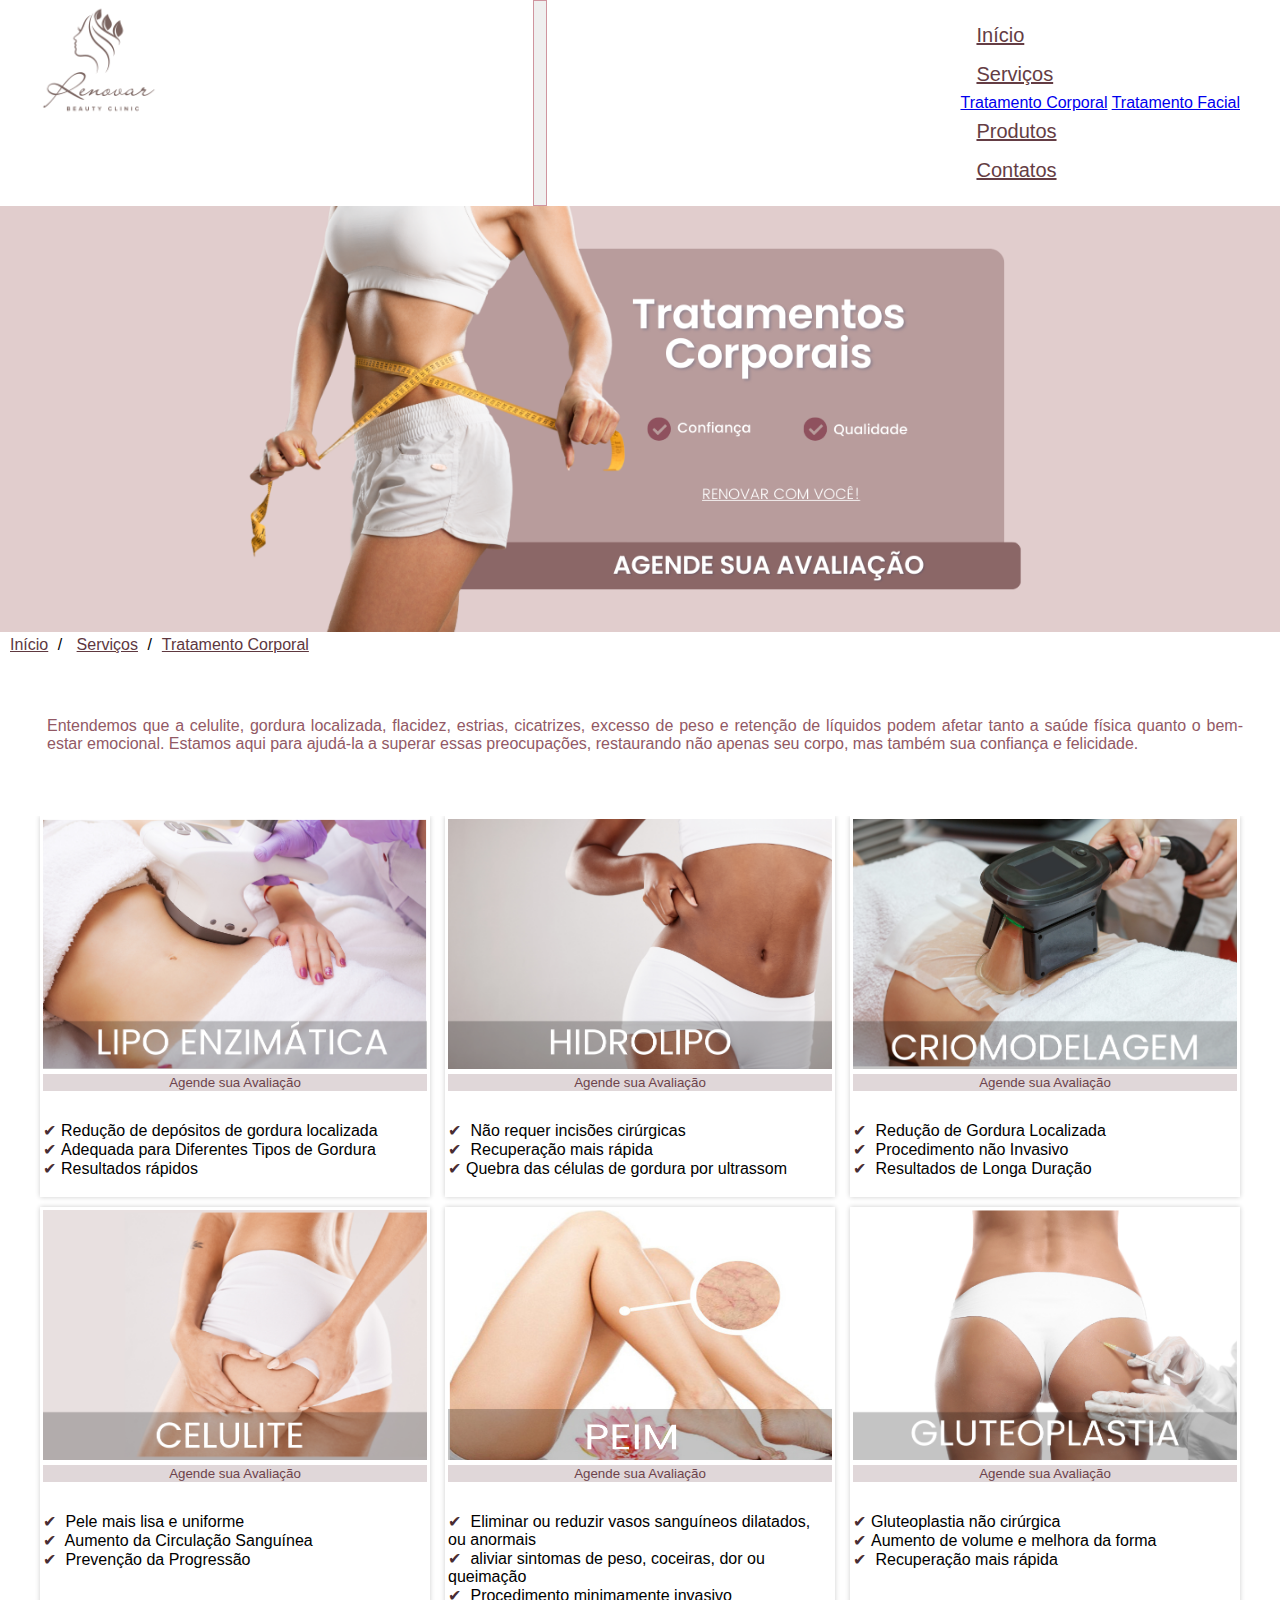
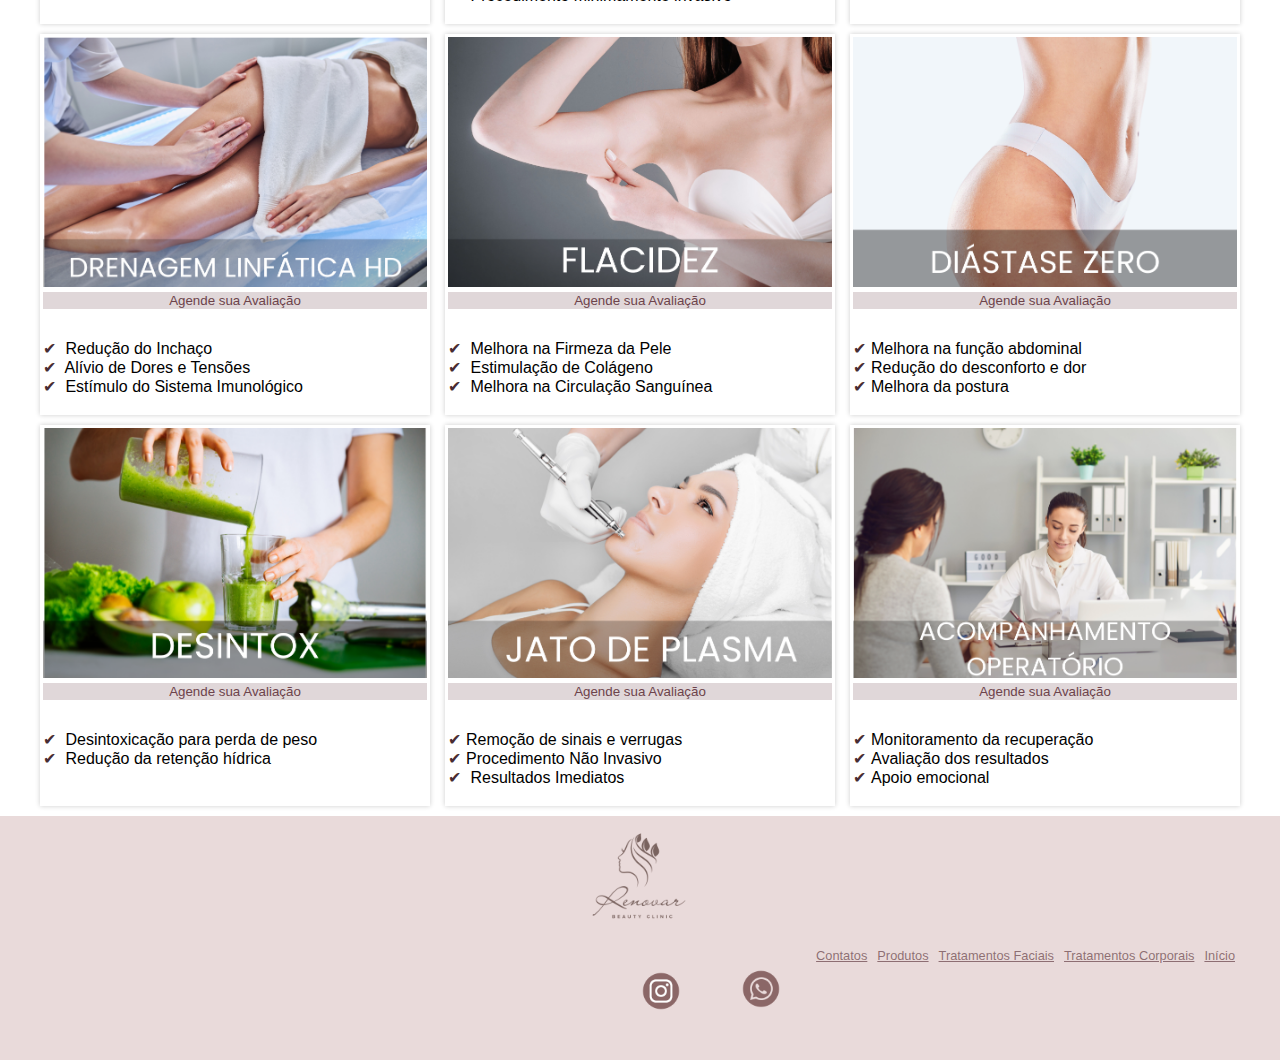
<file: tratamento-corporal.html>
<!DOCTYPE html>
<html lang="pt-br">

<head>
  <meta charset="UTF-8">
  <meta name="viewport" content="width=device-width, initial-scale=1.0">
  <title>RENOVAR</title>
  <link rel="stylesheet" href="css/styles.css">

  <!-- Bootstrap CSS -->
  <link rel="stylesheet" href="https://stackpath.bootstrapcdn.com/bootstrap/4.1.3/css/bootstrap.min.css"
    integrity="sha384-MCw98/SFnGE8fJT3GXwEOngsV7Zt27NXFoaoApmYm81iuXoPkFOJwJ8ERdknLPMO" crossorigin="anonymous">

  <!-- Font Awesome -->
  <link rel="stylesheet" href="https://use.fontawesome.com/releases/v5.3.1/css/all.css"
    integrity="sha384-mzrmE5qonljUremFsqc01SB46JvROS7bZs3IO2EmfFsd15uHvIt+Y8vEf7N7fWAU" crossorigin="anonymous">


    <link rel="icon" href="./imagens/favicon/favicon-32x32.png" type="image/png">
    <link rel="icon" href="./imagens/favicon/favicon-16x16.png" type="image/png">

    <link rel="shortcut icon" href="./imagens/favicon/android-chrome-192x192.png" type="image/x-icon">
    <link rel="shortcut icon" href="./imagens/favicon/android-chrome-512x512.png" type="image/x-icon">
    <link rel="shortcut icon" href="./imagens/favicon/favicon1.png" type="image/x-icon">

</head>

<body id="tratamento-c">

  <header> <!--Início cabeçalho-->

    <nav class="navbar navbar-expand-md navbar-transparente">

      <div class="container">

        <a href="index.html" class="navbar-brand"><img src="./imagens/logo.png" width="120px">
        </a>

        <!--Menu hamburguer-->
        <button class="navbar-toggler" data-toggle="collapse" data-target="#nav-principal">

          <i class="fas fa-solid fa-bars text-dark-light">
          </i>

        </button>

        <div class="collapse navbar-collapse" id="nav-principal"> <!--Barra de Navegação - Listagem -->

          <ul class="navbar-nav ml-auto">

            <li class="nav-item">
              <a href="index.html" class="nav-link">Início</a>
            </li>

            <li class="nav-item dropdown">
              <a href="#" class="nav-link dropdown-toggle" data-toggle="dropdown">Serviços</a>
              <div class="dropdown-menu">
                <a href="tratamento-corporal.html" class="dropdown-item">Tratamento Corporal</a>
                <a href="tratamento-facial.html" class="dropdown-item">Tratamento Facial</a>
              </div>
            </li>
            </li>

            <li class="nav-item">
              <a href="produtos.html" class="nav-link">Produtos</a>
            </li>

            <li class="nav-item">
              <a href="contatos.html" class="nav-link">Contatos</a>
            </li>
            <li class="nav-item divisor">
            </li>
        </div>
      </div> <!--fim container-->

      </div>


    </nav>

  </header> <!--Fim cabeçalho-->


  <main id="tratamentos"> <!-- Inicio tratamentos-->

    <section class="banner-tratamento-corporal"> <!-- fim Tratamento Corporal-->
      <picture>
        <source media="(max-width: 900px)" srcset="./imagens/corporal/banner-c1-pq.png">
        <img src="./imagens/corporal/banner-c1.png" class="img-fluid" alt="1" width="100%">
      </picture>

    </section>
    <section id="localizacao">
      <a href="index.html">Início</a> / <a href="index.html">Serviços</a> /<a href="tratamento-corporal.html">Tratamento
        Corporal</a>
    </section>
    <section class="tratamento-corporal1"> <!-- Inicio Tratamento Corporal1-->
      <p> Entendemos que a celulite, gordura localizada, flacidez, estrias, cicatrizes, excesso de peso e retenção de
        líquidos podem afetar tanto a saúde física quanto o bem-estar emocional. Estamos aqui para ajudá-la a superar
        essas preocupações, restaurando não apenas seu corpo, mas também sua confiança e felicidade.</p>
    </section> <!-- fim Tratamento Corporal1-->

    <section class="tratamento-corporal2"> <!--início tratamento-corporal2"-->

      <div class="container">

        <div class="item">
          <img src="./imagens/corporal/7.png" alt="lipo enzimatica" width="100%">
          <div>
            <a href="#"
              target="_blank"><button class="btn-avaliacao-corporal">Agende sua Avaliação</button></a>
          </div>
          <ul class="checklist">
            <li>Redução de depósitos de gordura localizada</li>
            <li>Adequada para Diferentes Tipos de Gordura</li>
            <li>Resultados rápidos</li>
          </ul>
        </div>

        <div class="item">
          <img src="./imagens/corporal/5.png" alt="Hidrolipo" width="100%">
          <div> <a
              href="#"
              target="_blank"><button class="btn-avaliacao-corporal">Agende sua Avaliação</button></a> </div>
          <ul class="checklist">
            <li> Não requer incisões cirúrgicas</li>
            <li> Recuperação mais rápida</li>
            <li>Quebra das células de gordura por ultrassom </li>
          </ul>
        </div>

        <div class="item">
          <img src="./imagens/corporal/2.png" alt="Criomodelagem" width="100%">
          <div><a
              href="#"
              target="_blank"><button class="btn-avaliacao-corporal">Agende sua Avaliação</button></a> </div>
          <ul class="checklist">
            <li> Redução de Gordura Localizada</li>
            <li> Procedimento não Invasivo</li>
            <li> Resultados de Longa Duração</li>
          </ul>
        </div>


        <div class="item">
          <img src="./imagens/corporal/1.png" width="100%" alt="Celulite">
          <div><a
              href="#"
              target="_blank"><button class="btn-avaliacao-corporal">Agende sua Avaliação</button></a></div>
          <ul class="checklist">
            <li> Pele mais lisa e uniforme</li>
            <li> Aumento da Circulação Sanguínea</li>
            <li> Prevenção da Progressão</li>
          </ul>
        </div>

        <div class="item"><img src="./imagens/corporal/6.png" width="100%" alt="Peim">
          <div> <a
              href="#"
              target="_blank"><button class="btn-avaliacao-corporal">Agende sua Avaliação</button></a> </div>
          <ul class="checklist">
            <li> Eliminar ou reduzir vasos sanguíneos dilatados, ou anormais
            </li>
            <li> aliviar sintomas de peso, coceiras, dor ou queimação</li>
            <li> Procedimento minimamente invasivo</li>
          </ul>
        </div>

        <div class="item">
          <img src="./imagens/corporal/4.png" width="100%" alt="Gluteoplastia">
          <div> <a
              href="#"
              target="_blank"><button class="btn-avaliacao-corporal">Agende sua Avaliação</button></a> </div>
          <ul class="checklist">
            <li>Gluteoplastia não cirúrgica</li>
            <li>Aumento de volume e melhora da forma</li>
            <li> Recuperação mais rápida</li>
          </ul>
        </div>

        <div class="item">
          <img src="./imagens/corporal/8.png" alt="Drenagem Linfatica HD" width="100%">
          <div> <a
              href="#"
              target="_blank"><button class="btn-avaliacao-corporal">Agende sua Avaliação</button></a> </div>
          <ul class="checklist">
            <li> Redução do Inchaço</li>
            <li> Alívio de Dores e Tensões</li>
            <li> Estímulo do Sistema Imunológico</li>
          </ul>
        </div>

        <div class="item">
          <img src="./imagens/corporal/3.png" alt="Flacidez" width="100%">
          <div> <a
              href="#"
              target="_blank"><button class="btn-avaliacao-corporal">Agende sua Avaliação</button></a></div>
          <ul class="checklist">
            <li> Melhora na Firmeza da Pele</li>
            <li> Estimulação de Colágeno</li>
            <li> Melhora na Circulação Sanguínea</li>
          </ul>
        </div>


        <div class="item">
          <img src="./imagens/corporal/12.png" width="100%" alt="Diastase Zero" width="100%">
          <div> <a
              href="#"
              target="_blank"><button class="btn-avaliacao-corporal">Agende sua Avaliação</button></a> </div>
          <ul class="checklist">
            <li>Melhora na função abdominal</li>
            <li>Redução do desconforto e dor</li>
            <li>Melhora da postura</li>
          </ul>
        </div>

        <div class="item">
          <img src="./imagens/corporal/11.png" alt="desintox" width="100%">
          <div> <a
              href="#"
              target="_blank"><button class="btn-avaliacao-corporal">Agende sua Avaliação</button></a> </div>
          <ul class="checklist">
            <li> Desintoxicação para perda de peso</li>
            <li> Redução da retenção hídrica </li>
          </ul>
        </div>

        <div class="item">
          <img src="./imagens/corporal/9.png" alt="Jato de Plasma" width="100%">
          <div> <a
              href="#"
              target="_blank"><button class="btn-avaliacao-corporal">Agende sua Avaliação</button></a> </div>
          <ul class="checklist">
            <li>Remoção de sinais e verrugas</li>
            <li>Procedimento Não Invasivo</li>
            <li> Resultados Imediatos</li>
          </ul>
        </div>

        <div class="item">
          <img src="./imagens/corporal/10.png" alt="Acompanhamento Pós Operatório" width="100%">
          <div> <a
              href="#"
              target="_blank"><button class="btn-avaliacao-corporal">Agende sua Avaliação</button></a> </div>
          <ul class="checklist">
            <li>Monitoramento da recuperação</li>
            <li>Avaliação dos resultados</li>
            <li>Apoio emocional</li>

          </ul>
        </div>

    </section> <!--fim  tratamento-corporal2"-->
  </main> <!--  Fim tratamentos-->

  <footer>

    <div class="container">
      <div class="row">
        <div class="col-md-4 d-flex pr-25px">
          <img src="./imagens/logo.png" width="100px" class="footer-img" alt="logo RENOVAR">
        </div>
        <div class="col-md-4">
          <ul class="navbar-nav">
            <li><a href="index.html">Início</a>
            </li>

            <li><a href="tratamento-corporal.html">Tratamentos Corporais</a>
            </li>
            <li><a href="tratamento-facial.html">Tratamentos Faciais</a>
            </li>

            <li><a href="produtos.html">Produtos</a>
            </li>

            <li><a href="contatos.html">Contatos</a>
            </li>
          </ul>
        </div>

        <div class="col-md-4 d-flex">
          <ul>
            <li>
              <a href="#"
                target="_blank"><img src="./imagens/whatt.png" width="90px" alt="icone-whatsapp"></a>
            </li>

            <li>
              <a href="#" target="_blank">
                <img src="./imagens/instagram-icone.png" width="90px" alt="instragran">
              </a>
            </li>
          </ul>
        </div>
      </div>
    </div>
  </footer>

  <script src="./js/script.js"> </script>

  <!-- jQuery primeiro, depois Popper.js, depois Bootstrap JS -->
  <script src="https://code.jquery.com/jquery-3.3.1.slim.min.js"
    integrity="sha384-q8i/X+965DzO0rT7abK41JStQIAqVgRVzpbzo5smXKp4YfRvH+8abtTE1Pi6jizo"
    crossorigin="anonymous"></script>
  <script src="https://cdnjs.cloudflare.com/ajax/libs/popper.js/1.14.3/umd/popper.min.js"
    integrity="sha384-ZMP7rVo3mIykV+2+9J3UJ46jBk0WLaUAdn689aCwoqbBJiSnjAK/l8WvCWPIPm49"
    crossorigin="anonymous"></script>
  <script src="https://stackpath.bootstrapcdn.com/bootstrap/4.1.3/js/bootstrap.min.js"
    integrity="sha384-ChfqqxuZUCnJSK3+MXmPNIyE6ZbWh2IMqE241rYiqJxyMiZ6OW/JmZQ5stwEULTy"
    crossorigin="anonymous"></script>


  <!--Feito por Jaqueline Rabelo
    https://github.com/JaquelineRabelo-->

</body>

</html>
</file>
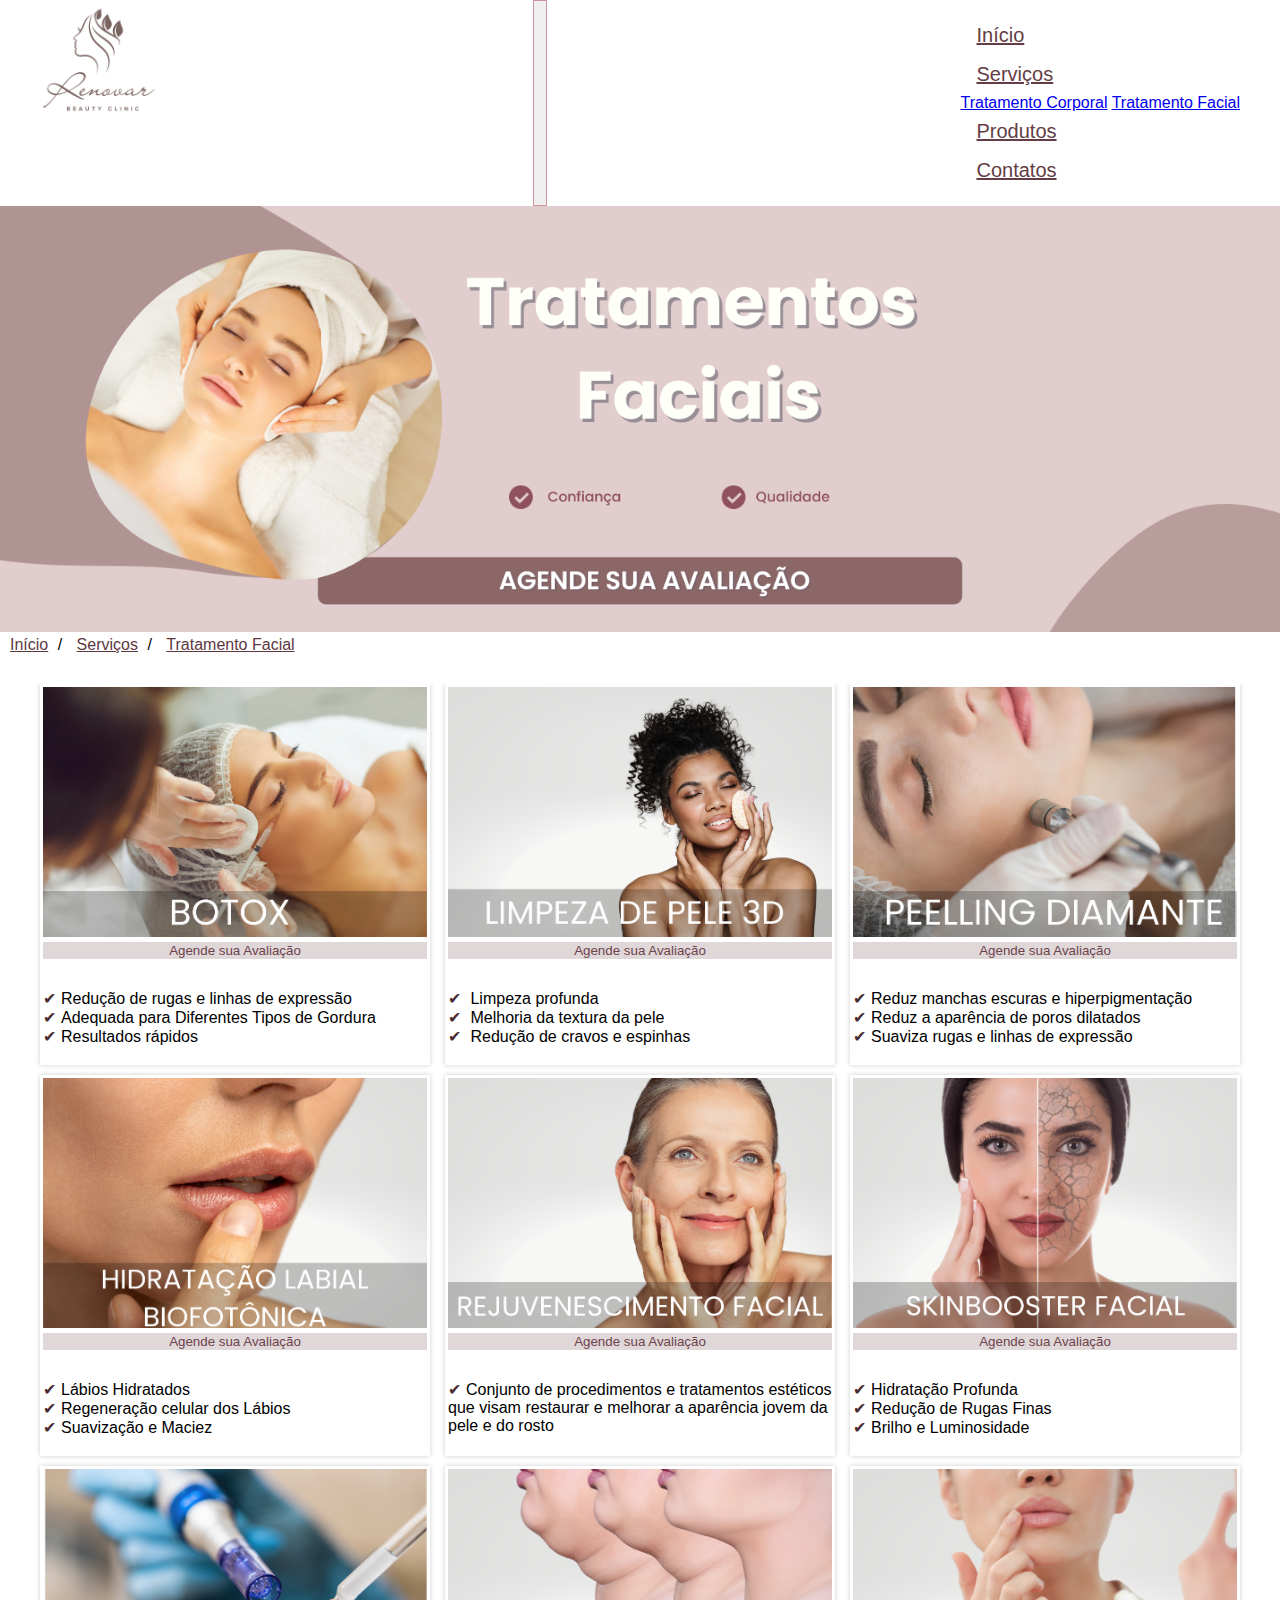
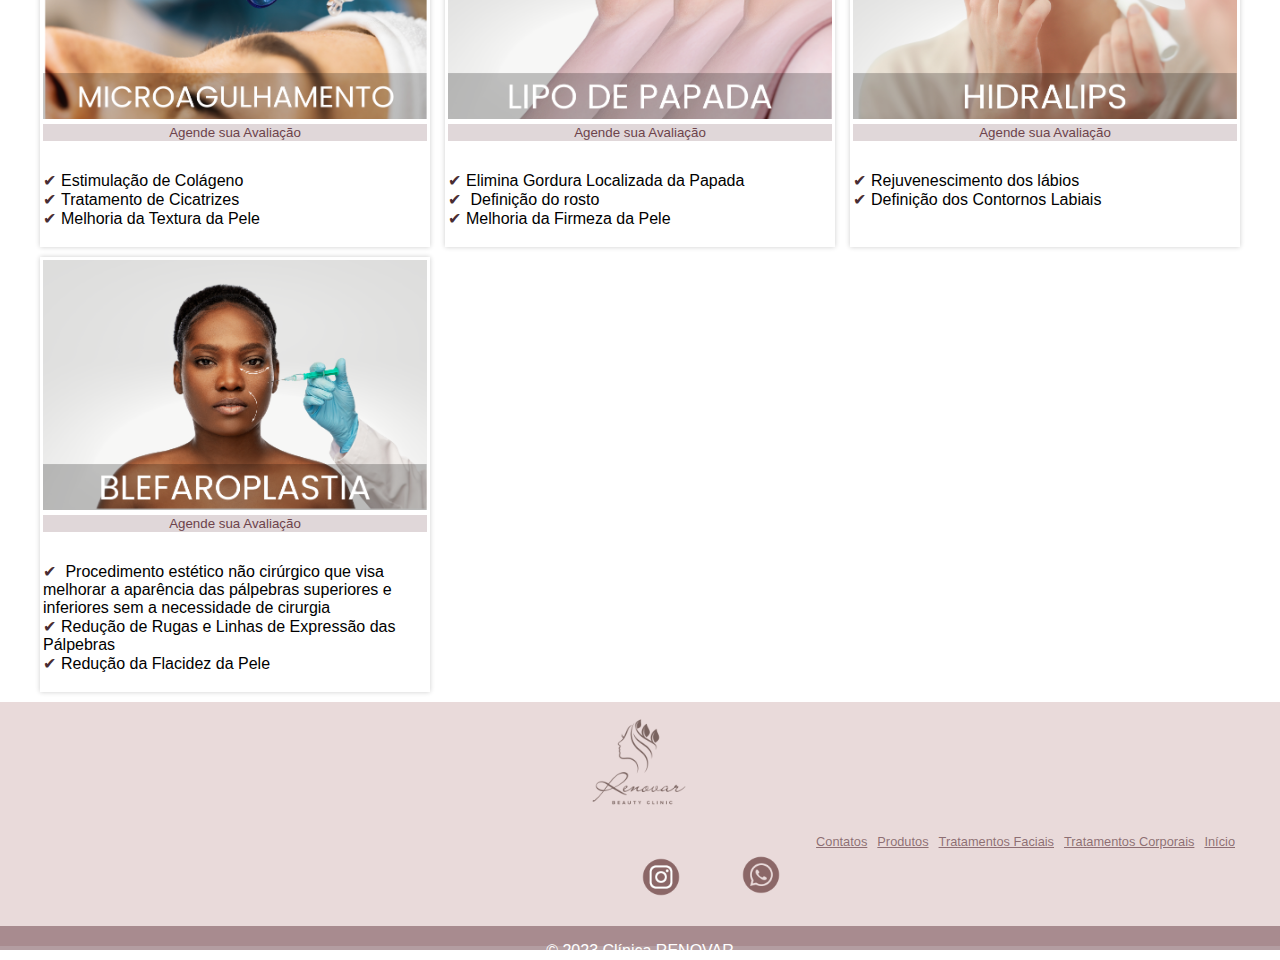
<file: tratamento-facial.html>
<!DOCTYPE html>
<html lang="pt-br">

<head>
  <meta charset="UTF-8">
  <meta name="viewport" content="width=device-width, initial-scale=1.0">
  <title>RENOVAR</title>
  <link rel="stylesheet" href="css/styles.css">

  <!-- Bootstrap CSS -->
  <link rel="stylesheet" href="https://stackpath.bootstrapcdn.com/bootstrap/4.1.3/css/bootstrap.min.css"
    integrity="sha384-MCw98/SFnGE8fJT3GXwEOngsV7Zt27NXFoaoApmYm81iuXoPkFOJwJ8ERdknLPMO" crossorigin="anonymous">

  <!-- Font Awesome -->
  <link rel="stylesheet" href="https://use.fontawesome.com/releases/v5.3.1/css/all.css"
    integrity="sha384-mzrmE5qonljUremFsqc01SB46JvROS7bZs3IO2EmfFsd15uHvIt+Y8vEf7N7fWAU" crossorigin="anonymous">

    <link rel="icon" href="./imagens/favicon/favicon-32x32.png" type="image/png">
    <link rel="icon" href="./imagens/favicon/favicon-16x16.png" type="image/png">

    <link rel="shortcut icon" href="./imagens/favicon/android-chrome-192x192.png" type="image/x-icon">
    <link rel="shortcut icon" href="./imagens/favicon/android-chrome-512x512.png" type="image/x-icon">
    <link rel="shortcut icon" href="./imagens/favicon/favicon1.png" type="image/x-icon">

</head>

<body id="tratamento-f">
  <header>

    <nav class="navbar navbar-expand-md navbar-transparente">
      <div class="container">
        <a href="index.html" class="navbar-brand"><img src="./imagens/logo.png" width="120px">
        </a>

        <!--Menu hamburguer-->
        <button class="navbar-toggler" data-toggle="collapse" data-target="#nav-principal">
          <i class="fas fa-solid fa-bars text-dark-light">
          </i>
        </button>

        <div class="collapse navbar-collapse" id="nav-principal"> <!--Barra de Navegação - Listagem -->

          <ul class="navbar-nav ml-auto">

            <li class="nav-item">
              <a href="index.html" class="nav-link">Início</a>
            </li>

            <li class="nav-item dropdown">
              <a href="#" class="nav-link dropdown-toggle" data-toggle="dropdown">Serviços</a>
              <div class="dropdown-menu">
                <a href="tratamento-corporal.html" class="dropdown-item">Tratamento Corporal</a>
                <a href="tratamento-facial.html" class="dropdown-item">Tratamento Facial</a>
              </div>
            </li>
            </li>

            <li class="nav-item">
              <a href="produtos.html" class="nav-link">Produtos</a>
            </li>

            <li class="nav-item">
              <a href="contatos.html" class="nav-link">Contatos</a>
            </li>
            <li class="nav-item divisor">
            </li>
          </ul>
        </div>
      </div> <!--fim container-->
      </div>
    </nav>
  </header> <!--Fim cabeçalho-->


  <main id="tratamentos"> <!-- Inicio Tratamento Facial-->
    <section class="banner-tratamento-facial"> <!-- Inicio Banner-->

      <picture>
        <source media="(max-width: 900px)" srcset="./imagens/facial/b1.png">
        <img src="./imagens/facial/banner Tratamento Facial.png" class="img-fluid" alt="Banner"
          width="100%">
      </picture>

    </section> <!-- Fim Banner-->
    <section id="localizacao">
      <a href="index.html">Início</a> / <a href="index.html">Serviços</a> / <a href="tratamento-facial.html">Tratamento
        Facial</a>
    </section>

    <section class="tratamento-facial"> <!--início tratamento-Facial"-->
      <div class="container">

        <div class="item">
          <img src="./imagens/facial/10.png" width="100%">
          <div> <a
              href="#"
              target="_blank"><button class="btn-avaliacao-corporal">Agende sua Avaliação</button></a> </div>
          <ul class="checklist">

            <li>Redução de rugas e linhas de expressão</li>
            <li>Adequada para Diferentes Tipos de Gordura</li>
            <li>Resultados rápidos</li>
          </ul>
        </div>

        <div class="item">
          <img src="./imagens/facial/9.png" alt="Limpeza de pele 3D" width="100%">
          <div> <a
              href="#"
              target="_blank"><button class="btn-avaliacao-corporal">Agende sua Avaliação</button></a> </div>
          <ul class="checklist">

            <li> Limpeza profunda</li>
            <li> Melhoria da textura da pele</li>
            <li> Redução de cravos e espinhas</li>


          </ul>
        </div>
        <div class="item">
          <img src="./imagens/facial/8.png" alt="Peeling de Diamante" width="100%">

          <div> <a
              href="#"
              target="_blank"><button class="btn-avaliacao-corporal">Agende sua Avaliação</button></a> </div>
          <ul class="checklist">

            <li>Reduz manchas escuras e hiperpigmentação</li>
            <li>Reduz a aparência de poros dilatados</li>
            <li>Suaviza rugas e linhas de expressão</li>


          </ul>
        </div>


        <div class="item">
          <img src="./imagens/facial/7.png" width="100%" alt="Hidratação Labial Biofotônica">

          <div> <a
              href="#"
              target="_blank"><button class="btn-avaliacao-corporal">Agende sua Avaliação</button></a> </div>

          <ul class="checklist">

            <li>Lábios Hidratados</li>
            <li>Regeneração celular dos Lábios</li>
            <li>Suavização e Maciez</li>


          </ul>
        </div>

        <div class="item">

          <img src="./imagens/facial/6.png" width="100%" alt="Rejuvenescimento Facial">

          <div> <a
              href="#"
              target="_blank"><button class="btn-avaliacao-corporal">Agende sua Avaliação</button></a> </div>

          <ul class="checklist">

            <li>Conjunto de procedimentos e tratamentos estéticos que visam restaurar e melhorar a aparência jovem da
              pele e do rosto</li>

          </ul>
        </div>

        <div class="item">
          <img src="./imagens/facial/5.png" width="100%" alt="Skinbooster">
          <div> <a
              href="#"
              target="_blank"><button class="btn-avaliacao-corporal">Agende sua Avaliação</button></a> </div>
          <ul class="checklist">
            <li>Hidratação Profunda</li>
            <li>Redução de Rugas Finas</li>
            <li>Brilho e Luminosidade</li>


          </ul>
        </div>

        <div class="item">
          <img src="./imagens/facial/4.png" alt="Microagulhamento" width="100%">
          <div> <a
              href="#"
              target="_blank"><button class="btn-avaliacao-corporal">Agende sua Avaliação</button></a> </div>
          <ul class="checklist">

            <li>Estimulação de Colágeno</li>
            <li>Tratamento de Cicatrizes</li>
            <li>Melhoria da Textura da Pele</li>


          </ul>
        </div>


        <div class="item">
          <img src="./imagens/facial/3.png" alt="Lipo de Papada" width="100%">
          <div> <a
              href="#"
              target="_blank"><button class="btn-avaliacao-corporal">Agende sua Avaliação</button></a> </div>
          <ul class="checklist">

            <li>Elimina Gordura Localizada da Papada</li>
            <li> Definição do rosto</li>
            <li>Melhoria da Firmeza da Pele</li>

          </ul>
        </div>

        <div class="item">
          <img src="./imagens/facial/2.png" width="100%" alt="Hidralips" width="100%">
          <div> <a
              href="#"
              target="_blank"><button class="btn-avaliacao-corporal">Agende sua Avaliação</button></a> </div>
          <ul class="checklist">

            <li>Rejuvenescimento dos lábios</li>
            <li>Definição dos Contornos Labiais</li>
          


          </ul>
        </div>

        <div class="item">
          <img src="./imagens/facial/1.png" alt="Blefaroplastia não cirúrgica" width="100%">
          <div> <a
              href="#"
              target="_blank"><button class="btn-avaliacao-corporal">Agende sua Avaliação</button></a> </div>
          <ul class="checklist">

            <li> Procedimento estético não cirúrgico que visa melhorar a aparência das pálpebras superiores e inferiores
              sem a necessidade de cirurgia </li>
            <li>Redução de Rugas e Linhas de Expressão das Pálpebras</li>
            <li>Redução da Flacidez da Pele</li>

          </ul>

        </div>
    </section> <!--Fim section tratamento-Facial -->

    
  </main>

  <footer>

    <div class="container">
      <div class="row">
        <div class="col-md-4 d-flex pr-25px">
          <img src="./imagens/logo.png" width="100px" class="footer-img" alt="logo RENOVAR">
        </div>

        <div class="col-md-4">
          <ul class="navbar-nav">
            <li><a href="index.html">Início</a>
            </li>

            <li><a href="tratamento-corporal.html">Tratamentos Corporais</a>
            </li>
            <li><a href="tratamento-facial.html">Tratamentos Faciais</a>
            </li>

            <li><a href="produtos.html">Produtos</a>
            </li>

            <li><a href="contatos.html">Contatos</a>
            </li>
          </ul>
        </div>

        <div class="col-md-4 d-flex">
          <ul>
            <li>
              <a href="#"
                target="_blank"><img src="./imagens/whatt.png" width="90px" alt="icone-whatsapp"></a>
            </li>

            <li>
              <a href="#" target="_blank">
                <img src="./imagens/instagram-icone.png" width="90px" alt="icone-instagram">
              </a>
            </li>
          </ul>
        </div>


      </div>
    </div>
    <span class="span-footer">
      <p>&copy; 2023 Clínica RENOVAR</p>
    </span>
  </footer>

  <script src="./js/script.js"> </script>

  <!-- jQuery primeiro, depois Popper.js, depois Bootstrap JS -->
  <script src="https://code.jquery.com/jquery-3.3.1.slim.min.js"
    integrity="sha384-q8i/X+965DzO0rT7abK41JStQIAqVgRVzpbzo5smXKp4YfRvH+8abtTE1Pi6jizo"
    crossorigin="anonymous"></script>
  <script src="https://cdnjs.cloudflare.com/ajax/libs/popper.js/1.14.3/umd/popper.min.js"
    integrity="sha384-ZMP7rVo3mIykV+2+9J3UJ46jBk0WLaUAdn689aCwoqbBJiSnjAK/l8WvCWPIPm49"
    crossorigin="anonymous"></script>
  <script src="https://stackpath.bootstrapcdn.com/bootstrap/4.1.3/js/bootstrap.min.js"
    integrity="sha384-ChfqqxuZUCnJSK3+MXmPNIyE6ZbWh2IMqE241rYiqJxyMiZ6OW/JmZQ5stwEULTy"
    crossorigin="anonymous"></script>


  <!--Feito por Jaqueline Rabelo
    https://github.com/JaquelineRabelo-->

</body>

</html>
</file>
<file: css/styles.css>
body {
    font-family: 'Trebuchet MS', 'Lucida Sans Unicode', 'Lucida Grande', 'Lucida Sans', Arial, sans-serif;
    margin: 0;
    padding: 0;
    overflow-x: hidden;
    min-height: 100vh;
    /*ocultar a barra de rolagem horizontal*/
}

/*Configuração Navbar****************************/
nav.navbar-transparente {
    padding: 0px;
    box-shadow: 0px 5px 7px #00000021;
    z-index: 1;
}

.nav-link {
    display: block;
    padding: 0.5rem 1rem;
    font-size: 20px;
    color: #643D44
}


.nav-link:hover {
    color: #cf959f;
}

.navbar-toggler {
    color: #613a42;
    border-color: rgba (255, 255, 255, 0.5);
    font-size: 2rem;
    border: 1px solid #cf959f;
    /*usado para definir a bordar do menu hamburguer*/
}

.divisor {
    width: 1px;
    background: white;
    margin: 12px 15px;
}


/*Index banner-------------------------------*/

.banner {
    max-width: auto;
    margin: 0 auto;
    text-align: center;
    background-attachment: fixed;
    background-image: linear-gradient(to bottom, #f3c9d2, #fff);
}

.banner p {
    font-size: 16px;
    margin: 10px 0;
}

.btn-custom {
    color: #492c32;
    border-radius: 500px;
    -webkit-border-radius: 500px;
    -moz-border-radius: 500px;
    padding: 10px 20px;
    justify-content: center;
    align-items: center;
    width: 100%;
}

.btn-roxo {
    background: #a36570cb;
    color: #fff;
}

.btn-roxo:hover {
    background: #ffb3c1;
    color: white;
}

.carousel {
    display: flex;
    overflow: hidden;
}

#carousel-indicadores.carousel {
    width: 100%;
    max-width: 100%;
    height: auto;
    /* Isso manterá a proporção da imagem */
}

#carousel-indicadores .carousel-inner {
    width: 100%;
    max-width: 100%;
    height: auto;
}

#carousel-indicadores .carousel-item {
    width: 100%;
    max-width: 100%;
    height: auto;
}

#carousel-indicadores img {
    width: 100%;
    max-width: 100%;
    height: 100%;

}

.slide {
    flex: 0 0 100%;
    width: 100%;
}

.slide img {
    width: 100%;
    height: 300px;
    background-color: rgba(0, 0, 0, 0.137);
}


/*localização************************************************************/


#localizacao a {
    color: #5e383f;
    margin: 5px;
    padding-left: 5px;

}


#localizacao a:hover {
    color: #dd677c;
    margin: 5px;
    padding-left: 5px;
}

/*configuração sobre nos***********************************************/

#sobre-nos .separador {
    padding: 0;
    width: 50px !important;
    height: 3px;
    background: #a86774;
    line-height: 0;
    display: table;
    clear: both;
    margin: 0 auto;
}

#sobre-nos {

    text-align: center;
    height: 500px;
}

#sobre-nos .row {

    height: 250px;
    justify-content: center;
    text-align: center;
    align-items: center;

}

#sobre-nos .col-md-12 {

    justify-content: center center;
    margin-bottom: -45px;
}

#sobre-nos h2 {
    justify-content: center;
    align-items: center;
    text-align: center;
    color: #6d434b;

}

#sobre-nos .text-nos {

    color: #884654;
    margin-top: 51px;
    font-size: 1rem;
    text-align: center;
    font-weight: 400;
}

#sobre-nos .align-self-center {
    max-width: 960px;
    margin: auto;
}

/***************configuração section vantagens Index*****************/
.container-vantagens {
    display: flex;
    justify-content: center;
    gap: 30px;
    width: 100%;
    margin-bottom: 118px;
}


.itens-vantagens {

    align-items: center;
    border: 1px solid #fadde9;
    border-radius: 10px;
    width: 27%;
    padding: 10px;
    gap: 15px;
    margin-top: 47px;
    justify-content: center;
    align-items: center;

}

.titulo-vant {
    color: #94596586;
    font-size: 1.5rem;
    justify-content: center;
    text-align: center;
    font-weight: bolder;
}

.container-vantagens .itens-vantagens .parag-vant {
    justify-content: center;
    text-align: center;
    color: #643d44b9
}

/******Configurações nossos servicos Index********************************/
.nossos-servicos {
    text-align: center;
    color: #3d252abb;
    margin-bottom: 148px;
}

.nossos-servicos h2 {
    color: #ffffff;
    justify-content: left;
    text-align: left;
    margin-left: 97px;
    padding-top: 54px;
    font-size: 40px;

}

.nossos-servicos p {
    color: #ffffff;
    font-size: 23px;
    justify-content: left;
    text-align: left;
    margin-left: 97px;
}



.d-flex .titulo-principal {
    background-color: #492c32;
    color: #fff;
    height: 55px;
    text-align: center;
    margin-bottom: -2px;
}

.gradient-overlay {
    position: relative;
    margin-top: -63px;
}

.gradient-overlay::before {
    content: "";
    position: absolute;
    top: 0;
    left: 0;
    width: 100%;
    height: 100%;
    background: #94596586;
    /* Gradiente de exemplo - personalize as cores aqui */
    opacity: 0;
    /* ajustar a opacidade conforme necessário */

}

figure {
    margin: 0 0 2rem;
    width: 100%;
    height: 250px;
}

.tipos-gradient-overlay .text-servicos {
    background-color: #6d434b;
}



.tipos .gradient-overlay #imagem-animada {
    transition: transform 0.2s ease;
    /* Adicionar uma transição suave para o movimento */
}

.tipos .gradient-overlay #imagem-animada:hover {
    transform: scale(1.05);
    /* Aumentar a imagem em 5% quando o cursor estiver sobre ela */
    cursor: pointer;
    /* Alterar o cursor para indicar que a imagem é clicável */
}

/************************** Configuracao Section Clínica***********/


#clinica {

    text-align: center;
    height: 380px;
    margin-top: 218px;

}

#clinica .row {

    height: 250px;
    justify-content: center;
    text-align: center;
    align-items: center;
}

#clinica .col-md-12 {

    justify-content: center center;
    margin-bottom: -45px;

}

#clinica h2 {

    justify-content: center;
    align-items: center;
    text-align: center;
    color: #6d434bef;

}

#clinica .text-nos {

    justify-content: center;
    align-items: center;
    text-align: center;
    color: #6d434bbb;
    font-size: 25px;
    font-weight: 500;
}

#clinica .text-nos a {
    color: #884654;
}

#clinica .align-self-center {
    max-width: 960px;
    margin: auto;
}


.btn-avaliacao {
    background-color: #a36570cb;
    color: white;
    border-radius: 6px;
    width: 175px;
    height: 43px;
    border: 0px;
    cursor: pointer;
}


.btn-avaliacao:hover {
    background: #ffb3c1;
    color: white;
}


/*****************************Produtos***********************************/
.item-venda {
    width: calc(33.33% - 15px);
    /* Calcular 1/3 da largura da tela, com uma margem de 20px entre as colunas */
    margin-bottom: 10px;
    /* Espaçamento entre as linhas */
    box-sizing: border-box;
    /* Garante que as margens não aumentem o tamanho total */
    text-align: center;
    padding: 3px;
    box-shadow: 0 0 5px rgba(0, 0, 0, 0.2);
    position: relative;
    cursor: pointer;
}

.container .item-venda-cinta h3 {
    color: #8B6767;
}

.container .item-venda h3 {
    color: #8B6767;
}

.item-venda img {
    width: 80%;
    height: 250px;
    transition: opacity 0.3s ease-in-out;
    /* Adicionar uma transição suave para a mudança de opacidade */
}


.item-venda img:hover {
    transform: translate(5px, 5px);
    /* Mover 5 pixels para a direita e 5 pixels para baixo */
    transition: transform 0.2s ease-in-out;
    /* Adicionar uma transição suave */
}


#vendas {
    padding: 25px;
    background-color: #ffffff;
    margin-top: 20px;
}

#vendas .container {
    margin-top: 40px;
    position: relative;
}

#vendas .produtos-img {
    width: 80%;
    height: 300px;
    border-radius: 25px;
}

.checklist-produtos {
    list-style: none;
    padding: 0;
    margin-top: 30px;
}

#vendas .item-venda .adicionar-ao-carrinho {
    width: 80%;
    align-items: center;
    background-color: #965c68;
    height: 44px;
    border-radius: 8px;
    color: #fff;
    text-transform: uppercase;
    border: none;
    cursor: pointer;
    margin-bottom: 14px;
}

#vendas .item-venda .adicionar-ao-carrinho:hover {
    background-color: rgb(141, 211, 36);
    border: none;
}

#vendas .item-venda-cinta .adicionar-ao-carrinho {
    width: 80%;
    align-items: center;
    background-color: #965c68;
    height: 44px;
    border-radius: 8px;
    color: #fff;
    text-transform: uppercase;
    border: none;
    cursor: pointer;
    margin-bottom: 14px;
}

#vendas .item-venda-cinta .adicionar-ao-carrinho:hover {
    background-color: rgb(141, 211, 36);
    border: none;
}

.item-venda-cinta img {
    width: 80%;
    height: 250px;
    transition: opacity 0.3s ease-in-out;
    /* Adicionar uma transição suave para a mudança de opacidade */
}


.item-venda-cinta img:hover {
    transform: translate(5px, 5px);
    /* Mover 5 pixels para a direita e 5 pixels para baixo */
    transition: transform 0.2s ease-in-out;
    /* Adicionar uma transição suave */
}


#resumo {
    display: flex;
    /* Use um flex container */
    justify-content: end;
    /* Centraliza horizontalmente */
    align-items: end;
    /* Centraliza verticalmente */
    /* Ajuste a altura conforme necessário */
}

.cinta {
    display: flex;
    width: 100%;
}

.item-venda-cinta {
    width: calc(33.33% - 15px);
    justify-content: space-between;
    margin-bottom: 15px;
    /* Espaçamento entre as linhas */
    box-sizing: border-box;
    /* Garante que as margens não aumentem o tamanho total */
    text-align: center;
    padding: 3px;
    box-shadow: 0 0 5px rgba(0, 0, 0, 0.2);
    position: relative;
    cursor: pointer;
    margin-right: 20px;
}


#carrinho {
    background-color: #ffffff;
    border: 1px solid #ccc;
    padding: 10px;
    box-shadow: 2px 2px 5px rgba(0, 0, 0, 0.2);
    z-index: 1;
    width: 30%;
    text-align: center;
    justify-content: center;
    align-items: center;
    position: relative;
}


#carrinho p {
    border: none;
    background-color: rgb(141, 211, 36);
    color: #fff;
    cursor: pointer;
    margin-top: -9px;
}


#carrinho ul {
    list-style: none;
}

#carrinho .comprar {
    width: 100%;
    border: none;
    background-color: #8e011bbe;
    color: #fff;
    cursor: pointer;
}


/* Configurações de contato *********************************************/

.contatos {
    text-align: center;
    background-color: #c986910c;
    color: #5e383f;
    padding: 20px;
}

/* Estilo para o mapa */
#map {
    width: 100%;
    height: 400px;
}

/* Estilo para o formulário de contato */
form {
    max-width: 400px;
    margin: 0 auto;
    padding: 20px;
}

/* Estilo para os links de redes sociais */
.social-links {
    text-align: center;
    margin-top: 20px;
    color: #492c32;

}

.social-links a {
    font-size: 20px;
    margin: 0 10px;
    color: #492c32;
}

.contact-info {
    text-align: center;
    margin-top: 20px;
}

.contatos .btn .btn-contato {
    background: #3d252a;
}


/*pagina de agradecimento********************************/
.agradecimento {
    max-width: 600px;
    margin: 0 auto;
    padding: 20px;
    background-color: #fff;
    border-radius: 5px;
    text-align: center;
    height: 100%;

}


.agradecimento p {
    font-size: 18px;
    color: #6d434b;
}

.agradecimento p a {
    font-size: 15px;
    background-color: #8B6767;
    color: #fff;
    border-radius: 2px;

}

/* Configurações Tratamento Corporal********************************/


#tratamentos .banner-tratamento-corporal picture {
    background-attachment: fixed;
}

.tratamento-corporal1 {
    padding: 30px;
    text-align: justify;
    width: 100%;
    background-color: #fff;
    padding: 5px;
    align-items: center;
}

.tratamento-corporal1 p {
    color: #925965;

    text-align: justify;
    justify-content: center;
    align-items: center;
    padding: 42px;
}

#tratamentos {
    background-attachment: fixed;
    border-radius: 20px;
}

.container {
    display: flex;
    flex-wrap: wrap;
    justify-content: space-between;
    margin: 0 auto;
    max-width: 1200px;
    /* Definir a largura máxima desejada */
    position: relative;
}

.container li {
    list-style: none;
}


.tratamento-corporal2 {
    overflow: hidden;
    position: relative;

}

.tratamento-corporal2 .btn-avaliacao-corporal {
    width: 100%;
    border: none;
    background-color: #6d434b36;
    color: #6d434b;
    cursor: pointer;
}

.tratamento-corporal2 .btn-avaliacao-corporal:hover {
    background: #9c5e6ba2;
    color: #fdfdfd;
}

.item {
    width: calc(33.33% - 10px);
    /* Calcular 1/3 da largura da tela, com uma margem de 20px entre as colunas */
    margin-bottom: 10px;
    /* Espaçamento entre as linhas */
    box-sizing: border-box;
    /* Garante que as margens não aumentem o tamanho total */
    text-align: center;
    padding: 3px;
    box-shadow: 0 0 5px rgba(0, 0, 0, 0.2);
    position: relative;
    cursor: pointer;
}

.item img {
    width: 100%;
    height: 250px;
    transition: opacity 0.3s ease-in-out;
    /* Adicionar uma transição suave para a mudança de opacidade */

}

.item img:hover {
    transform: translate(5px, 5px);
    /* Mover 5 pixels para a direita e 5 pixels para baixo */
    transition: transform 0.2s ease-in-out;
    /* Adicionar uma transição suave */
}


.servicos {
    background-image: url(../imagens/banner-servicos.png);
    height: 385px;
}



/*TRATAMENTO FACIAL*******************************************************/

.tratamento-facial {
    overflow: hidden;
    position: relative;
    margin-top: 30px;
}

.tratamento-facial .btn-avaliacao-corporal {
    width: 100%;
    border: none;
    background-color: #6d434b36;
    color: #6d434b;
    cursor: pointer;
}

.tratamento-facial .btn-avaliacao-corporal:hover {
    background: #9c5e6ba2;
    color: #fdfdfd;
}

.checklist {
    list-style: none;
    padding: 0;
    margin-top: 30px;
}

.checklist li::before {
    content: "\2714";
    /* Código Unicode para o símbolo de "certinho" */
    margin-right: 5px;
    /* Espaçamento à direita do símbolo */
    font-weight: lighter;
    color: #492c32;
}

/* Alinha a lista à esquerda */
.item ul {
    text-align: left;
}

/******************FOOTER***********************************************/

footer {
    background: #e1cdcdbd;
    padding: 10px 0px 20px 0px;
    position: absolute;
    justify-content: center;
    width: 100%;
}


footer .row {
    width: 100%;
    justify-content: center;
    align-items: center;
    text-align: center;
}

footer .col-md-4 {
    justify-content: center;
}



footer h4 {
    color: #3d252a;
    font-size: 0.8em;
    text-transform: uppercase;
}

footer .navbar-nav a {

    color: #643d44b0;
    font-size: 0.8em;

}

footer .navbar-nav a:hover {
    color: #e998aa;
    text-decoration: none;
}


footer ul {
    list-style: none;
}

footer ul li {
    float: right;
    margin: 0 5px;
}

.span-footer {
    display: block;
    background-color: #6d434b85;
    color: #ffffff;
    justify-content: center;
    text-align: center;
    width: 100%;
    position: absolute;
    height: 24px;
}

/*Media Queries**********************************************************/

@media(min-width: 312px) {}

/* Extra small devices (portrait phones, less than 576px)*/
@media(max-width: 575.98px) {

    .d-flex .tipos {
        width: 100%
    }

    .banner h1 {
        font-size: 40px;
    }


    nav.navbar-transparente {
        background-attachment: fixed;
    }

    .gradient-overlay img {

        width: 100%;
        padding: 0;
        border-radius: 15px 15px 0 0;
    }

    .gradient-overlay {
        position: relative;
        margin-top: 50px;
    }

    .item {
        width: 100%;
        float: left;
        justify-content: center;
    }

    .item img {
        width: 100%;
        height: 230px;
    }

    .item-venda {
        width: 100%;
        float: left;
        justify-content: center;
    }

    .cinta {
        display: block;
    }

    .item-venda img {
        width: 100%;
        height: 230px;
    }

    .item-venda-cinta {
        width: 100%;
        float: left;
        justify-content: center;
    }

    .item-venda-cinta img {
        width: 100%;
        height: 230px;
    }



    .itens-vantagens p {
        font-size: 12px;
    }

    .nossos-servicos {
        text-align: center;
        color: #3d252abb;
        margin-bottom: 0px;
    }

    .nossos-servicos h2 {
        color: #ffffff;
        justify-content: center;
        text-align: center;
        margin: auto;
        padding-top: 47px;
    }

    .nossos-servicos p {
        color: #ffffff;
        font-size: 23px;
        justify-content: left;
        text-align: left;
        margin-left: 97px;
    }

    #clinica {
        height: 400px;
        margin-top: 817px;
    }

    #sobre-nos .text-nos {
        color: #884654;
        margin-top: 0px;
        font-size: 17px;
        text-align: justify;
        font-weight: 400;
        padding: 31px;
    }

    #sobre-nos h2 {
        font-size: 1.8rem;
        margin-top: 34px
    }

    .titulo-vant {
        color: #94596586;
        font-size: 12px;
        justify-content: center;
        text-align: center;
        font-weight: bolder;
    }

    .itens-vantagens p {
        font-size: 11px;
    }

    .itens-vantagens {
        align-items: center;
        border: 1px solid #fadde9;
        border-radius: 10px;
        width: 27%;
        padding: 9px;
        gap: 15px;
        justify-content: center;
        align-items: center;
        height: 200px;
        margin-top: 78px;
    }


    #servicos {
        margin-top: -21px;
    }

    .container-vantagens {
        padding: 3px;
    }

    footer .container {
        justify-content: center;
    }

    footer .row {
        gap: 18px;
    }

    #resumo {
        display: flex;
        justify-content: center;
        align-items: center;
    }

    #carrinho {
        top: 14px;
        /* right: 2px; */
        background-color: #ffffff;
        border: 1px solid #ccc;
        padding: 10px;
        box-shadow: 2px 2px 5px rgba(0, 0, 0, 0.2);
        z-index: 1;
        width: 86%;
        text-align: center;
        justify-content: center;
        align-items: center;
        position: relative;

    }
}

/* Small devices (landscape phones, 576px and up) */
@media (min-width: 576px) and (max-width: 767.98px)
/* Medium devices (tablets, 768px and up)*/
    {

    .d-flex .tipos {
        width: 100%
    }

    .banner h1 {
        font-size: 41px;
    }

    .item img {
        width: 100%;
        height: 210px;

    }

    .item-venda {
        width: 48%;
    }

    .item-venda img {
        width: 100%;
        height: 210px;

    }

    .item-venda-cinta {
        width: 48%;
    }

    .item-venda-cinta img {
        width: 100%;
        height: 210px;

    }

    .item {
        width: 48%;
    }

    .itens-vantagens {
        margin-top: 51px;
    }

    #clinica {
        height: 400px;
        margin-top: 964px;
    }



    .gradient-overlay {
        position: relative;
        margin-top: 50px;
    }


    #sobre-nos .text-nos {
        padding: 34px;
        margin-top: 30px;
    }

    #sobre-nos h2 {
        margin-top: 43px;
    }

    .nossos-servicos .col-md-4 {
        flex: 0 0 50%;
        max-width: 50%;
    }

    .nossos-servicos h2 {
        color: #ffffff;
        justify-content: center;
        text-align: center;
        padding-top: 39px;
        font-size: 42px;
    }

    .nossos-servicos {
        margin-bottom: 5px;
    }

    .container {
        width: 100%;
        padding-right: 41px;
        padding-left: 55px;
    }

    figure {
        margin: 0 0 2rem;
        width: 100%;
        height: 250px;
    }

    #resumo {
        display: flex;
        justify-content: center;
        align-items: center;
    }

    #carrinho {
        top: 14px;
        /* right: 2px; */
        background-color: #ffffff;
        border: 1px solid #ccc;
        padding: 10px;
        box-shadow: 2px 2px 5px rgba(0, 0, 0, 0.2);
        z-index: 1;
        width: 86%;
        text-align: center;
        justify-content: center;
        align-items: center;
        position: relative;

    }

    .item-venda .text-venda {
        font-weight: bolder;
    }

    .item-venda-cinta .text-venda {
        font-weight: bolder;
    }


}

/* Medium devices (tablets, 768px and up)*/
@media (min-width: 768px) and (max-width: 991.98px) {
    .item {
        width: 48%;
    }

    .item img {
        width: 100%;
        height: 220px;

    }

    .item-venda {
        width: 48%;
    }

    .item-venda img {
        width: 100%;
        height: 220px;

    }

    .item-venda-cinta {
        width: 48%;
    }

    .item-venda-cinta img {
        width: 100%;
        height: 220px;

    }

    figure {
        /* margin: auto 1rem; */
        height: 170px;

    }

    #sobre-nos .text-nos {
        padding: 34px;
        margin-top: 30px;
    }

    #sobre-nos h2 {
        margin-top: 43px;
    }

    .itens-vantagens {
        margin-top: 51px;
    }

    .nossos-servicos .col-md-4 {
        flex: 0 0 50%;
        max-width: 50%;
    }


    .nossos-servicos {
        margin-bottom: 177px;
    }

    #clinica {
        margin-top: 123px;
    }

    .nossos-servicos h2 {
        color: #ffffff;
        justify-content: left;
        text-align: center;
        /* margin-left: 97px; */
        padding-top: 54px;
        font-size: 40px;
    }

    .nossos-servicos .container {
        max-width: 900px;
    }

    .nossos-servicos .container .row {
        min-width: 900px;
    }

    #carrinho {
        background-color: #ffffff;
        border: 1px solid #ccc;
        padding: 10px;
        box-shadow: 2px 2px 5px rgba(0, 0, 0, 0.2);
        z-index: 1;
        width: 38%;
        text-align: center;
        justify-content: center;
        align-items: center;
        position: relative;
    }

}

/* Large devices (desktops, 992px and up) */
@media (min-width: 992px) and (max-width: 1199.98px) {

    footer .col-md-4 .d-flex {
        flex: 0 0 100%;
        max-width: 100%;
    }

    #carrinho {
        background-color: #ffffff;
        border: 1px solid #ccc;
        padding: 10px;
        box-shadow: 2px 2px 5px rgba(0, 0, 0, 0.2);
        z-index: 1;
        width: 35%;
        text-align: center;
        justify-content: center;
        align-items: center;
        position: relative;
    }
}


/* Extra large devices (large desktops, 1200px and up)*/
@media (min-width: 1200px) {

    #sobre-nos h2 {
        font-size: 37px;
    }

}
</file>
